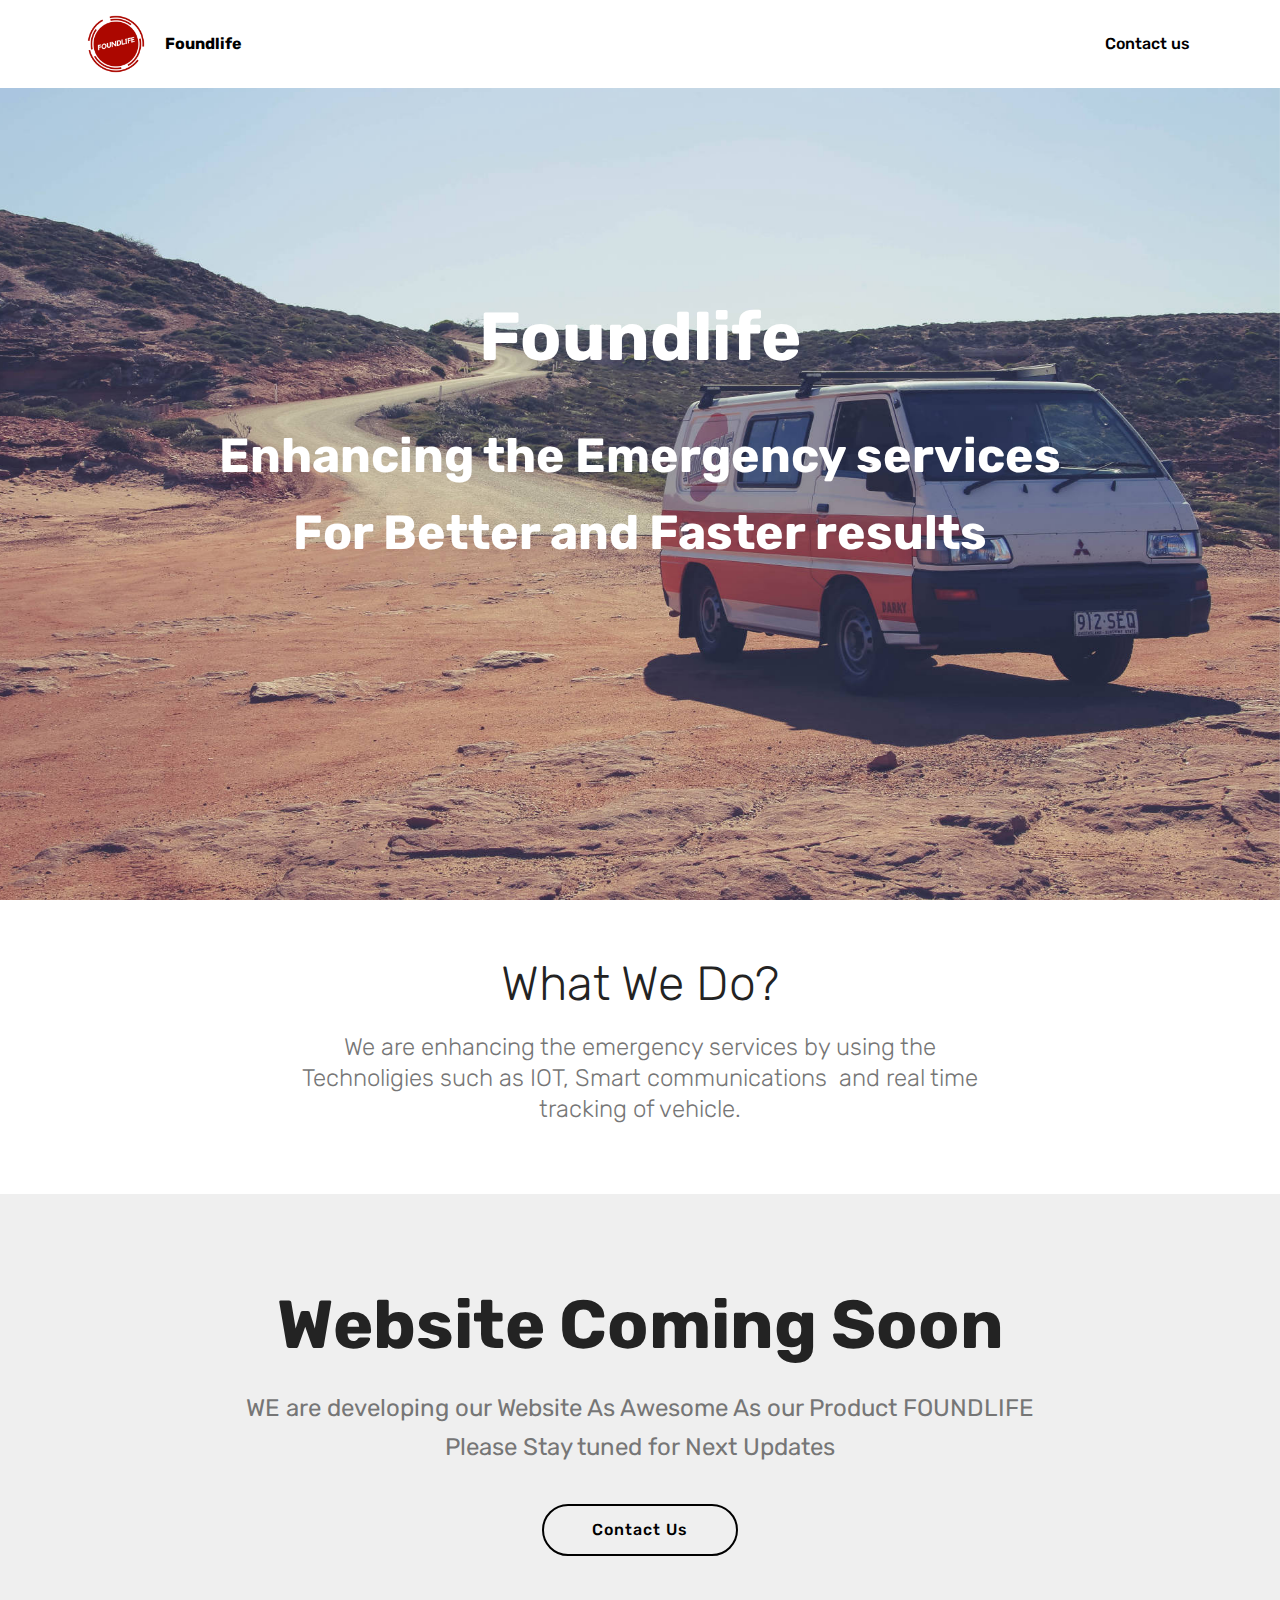
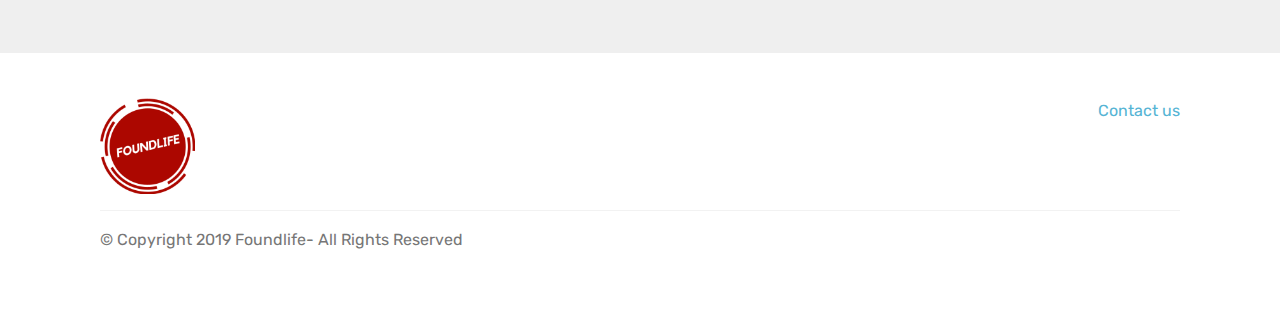
<file: index.html>
<!DOCTYPE html>
<html  >
<head>
  <!-- Site made with Mobirise Website Builder v4.10.10, https://mobirise.com -->
  <meta charset="UTF-8">
  <meta http-equiv="X-UA-Compatible" content="IE=edge">
  <meta name="generator" content="Mobirise v4.10.10, mobirise.com">
  <meta name="viewport" content="width=device-width, initial-scale=1, minimum-scale=1">
  <link rel="shortcut icon" href="assets/images/foundlife-1-122x122.png" type="image/x-icon">
  <meta name="description" content="Foundlife is the Company working in emergency services filed">
  
  <title>Foundlife</title>
  <link rel="preload" as="style" href="assets/web/assets/mobirise-icons/mobirise-icons.css">
<link rel="stylesheet" href="assets/web/assets/mobirise-icons/mobirise-icons.css">
  <link rel="preload" as="style" href="assets/bootstrap/css/bootstrap.min.css">
<link rel="stylesheet" href="assets/bootstrap/css/bootstrap.min.css">
  <link rel="preload" as="style" href="assets/bootstrap/css/bootstrap-grid.min.css">
<link rel="stylesheet" href="assets/bootstrap/css/bootstrap-grid.min.css">
  <link rel="preload" as="style" href="assets/bootstrap/css/bootstrap-reboot.min.css">
<link rel="stylesheet" href="assets/bootstrap/css/bootstrap-reboot.min.css">
  <link rel="stylesheet" href="assets/socicon/css/styles.css">
  <link rel="stylesheet" href="assets/tether/tether.min.css">
  <link rel="stylesheet" href="assets/dropdown/css/style.css">
  <link rel="stylesheet" href="assets/theme/css/style.css">
  <link rel="preload" as="style" href="assets/mobirise/css/mbr-additional.css"><link rel="stylesheet" href="assets/mobirise/css/mbr-additional.css" type="text/css">
  
  
  
</head>
<body>
  <section class="menu cid-rn8Dmpdk0Z" once="menu" id="menu2-23">

    

    <nav class="navbar navbar-expand beta-menu navbar-dropdown align-items-center navbar-fixed-top navbar-toggleable-sm">
        <button class="navbar-toggler navbar-toggler-right" type="button" data-toggle="collapse" data-target="#navbarSupportedContent" aria-controls="navbarSupportedContent" aria-expanded="false" aria-label="Toggle navigation">
            <div class="hamburger">
                <span></span>
                <span></span>
                <span></span>
                <span></span>
            </div>
        </button>
        <div class="menu-logo">
            <div class="navbar-brand">
                <span class="navbar-logo">
                    <a href="index.html">
                        <img src="assets/images/foundlife-1-122x122.png" alt="Foundlife-logo" title="Foundlife Logo" style="height: 4.5rem;">
                    </a>
                </span>
                <span class="navbar-caption-wrap"><a class="navbar-caption text-black display-4" href="index.html">
                        Foundlife</a></span>
            </div>
        </div>
        <div class="collapse navbar-collapse" id="navbarSupportedContent">
            <ul class="navbar-nav nav-dropdown nav-right" data-app-modern-menu="true"><li class="nav-item">
                    <a class="nav-link link text-black display-4" href="contactus.html">
                        Contact us</a>
                </li></ul>
            
        </div>
    </nav>
</section>

<section class="engine"><a href="https://mobirise.info">Mobirise</a></section><section class="cid-rp0JrpDqDD mbr-fullscreen mbr-parallax-background" id="header2-24">

    

    

    <div class="container align-center">
        <div class="row justify-content-md-center">
            <div class="mbr-white col-md-10">
                <h1 class="mbr-section-title mbr-bold pb-3 mbr-fonts-style display-1"><p>
                    Foundlife</p></h1>
                
                <p class="mbr-text pb-3 mbr-fonts-style display-2"><strong>Enhancing the Emergency services For Better and Faster results</strong></p>
                
            </div>
        </div>
    </div>
    
</section>

<section class="mbr-section content4 cid-rp0LYZnd8H" id="content4-28">

    

    <div class="container">
        <div class="media-container-row">
            <div class="title col-12 col-md-8">
                <h2 class="align-center pb-3 mbr-fonts-style display-2">
                    What We Do?</h2>
                <h3 class="mbr-section-subtitle align-center mbr-light mbr-fonts-style display-5">We are enhancing the emergency services by using the Technoligies such as IOT, Smart communications &nbsp;and real time tracking of vehicle.</h3>
                
            </div>
        </div>
    </div>
</section>

<section class="header1 cid-rDV7ukgjQh" id="header16-3d">

    

    

    <div class="container">
        <div class="row justify-content-md-center">
            <div class="col-md-10 align-center">
                <h1 class="mbr-section-title mbr-bold pb-3 mbr-fonts-style display-1">
                    Website Coming Soon</h1>
                
                <p class="mbr-text pb-3 mbr-fonts-style display-5">
                    WE are developing our Website As Awesome As our Product FOUNDLIFE<br>Please Stay tuned for Next Updates</p>
                <div class="mbr-section-btn"><a class="btn btn-md btn-black-outline display-4" href="contactus.html">Contact Us</a></div>
            </div>
        </div>
    </div>

</section>

<section class="cid-rp1wHf2hJl mbr-reveal" id="footer5-3a">

    

    

    <div class="container">
        <div class="media-container-row">
            <div class="col-md-3">
                <div class="media-wrap">
                    <a href="index.html">
                       <img src="assets/images/foundlife-1-192x192.png" alt="Foundlife" title="Foundlife">
                    </a>
                </div>
            </div>
            <div class="col-md-9">
                <p class="mbr-text align-right links mbr-fonts-style display-7"><a href="contactus.html">Contact us</a></p>
            </div>
        </div>
        <div class="footer-lower">
            <div class="media-container-row">
                <div class="col-md-12">
                    <hr>
                </div>
            </div>
            <div class="media-container-row mbr-white">
                <div class="col-md-6 copyright">
                    <p class="mbr-text mbr-fonts-style display-7">
                        © Copyright 2019 Foundlife- All Rights Reserved
                    </p>
                </div>
                <div class="col-md-6">
                    
                </div>
            </div>
        </div>
    </div>
</section>


  <script src="assets/web/assets/jquery/jquery.min.js"></script>
  <script src="assets/popper/popper.min.js"></script>
  <script src="assets/bootstrap/js/bootstrap.min.js"></script>
  <script async src="assets/tether/tether.min.js"></script>
  <script async src="assets/dropdown/js/nav-dropdown.js"></script>
  <script async src="assets/dropdown/js/navbar-dropdown.js"></script>
  <script async src="assets/touchswipe/jquery.touch-swipe.min.js"></script>
  <script async src="assets/parallax/jarallax.min.js"></script>
  <script async src="assets/smoothscroll/smooth-scroll.js"></script>
  <script async src="assets/theme/js/script.js"></script>
  
  
</body>
</html>
</file>
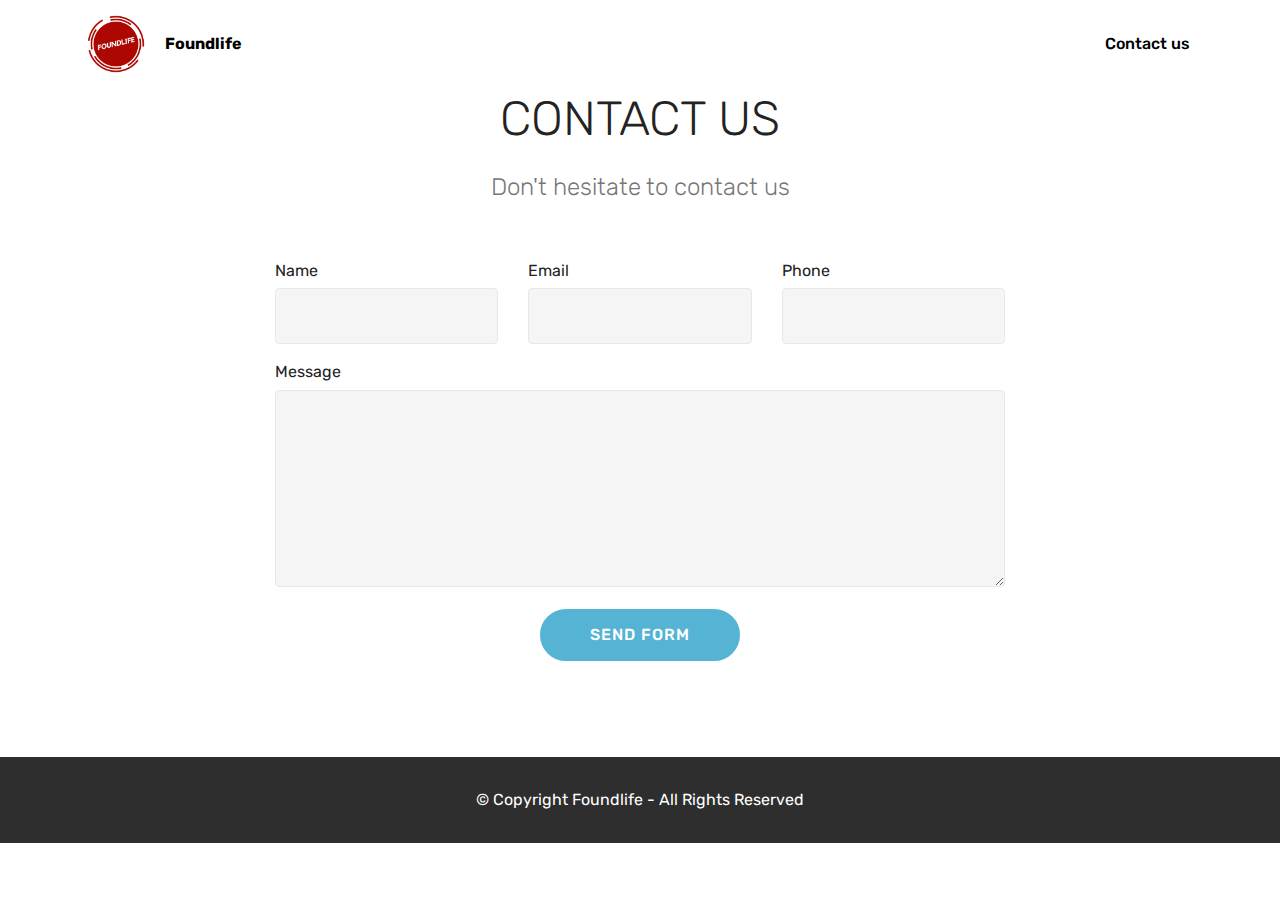
<file: contactus.html>
<!DOCTYPE html>
<html  >
<head>
  <!-- Site made with Mobirise Website Builder v4.10.10, https://mobirise.com -->
  <meta charset="UTF-8">
  <meta http-equiv="X-UA-Compatible" content="IE=edge">
  <meta name="generator" content="Mobirise v4.10.10, mobirise.com">
  <meta name="viewport" content="width=device-width, initial-scale=1, minimum-scale=1">
  <link rel="shortcut icon" href="assets/images/foundlife-1-122x122.png" type="image/x-icon">
  <meta name="description" content="Contact us for query.">
  
  <title>Contact Us</title>
  <link rel="preload" as="style" href="assets/web/assets/mobirise-icons/mobirise-icons.css">
<link rel="stylesheet" href="assets/web/assets/mobirise-icons/mobirise-icons.css">
  <link rel="preload" as="style" href="assets/bootstrap/css/bootstrap.min.css">
<link rel="stylesheet" href="assets/bootstrap/css/bootstrap.min.css">
  <link rel="preload" as="style" href="assets/bootstrap/css/bootstrap-grid.min.css">
<link rel="stylesheet" href="assets/bootstrap/css/bootstrap-grid.min.css">
  <link rel="preload" as="style" href="assets/bootstrap/css/bootstrap-reboot.min.css">
<link rel="stylesheet" href="assets/bootstrap/css/bootstrap-reboot.min.css">
  <link rel="stylesheet" href="assets/tether/tether.min.css">
  <link rel="stylesheet" href="assets/dropdown/css/style.css">
  <link rel="stylesheet" href="assets/theme/css/style.css">
  <link rel="preload" as="style" href="assets/mobirise/css/mbr-additional.css"><link rel="stylesheet" href="assets/mobirise/css/mbr-additional.css" type="text/css">
  
  
  
</head>
<body>
  <section class="menu cid-rn8Dmpdk0Z" once="menu" id="menu2-2n">

    

    <nav class="navbar navbar-expand beta-menu navbar-dropdown align-items-center navbar-fixed-top navbar-toggleable-sm">
        <button class="navbar-toggler navbar-toggler-right" type="button" data-toggle="collapse" data-target="#navbarSupportedContent" aria-controls="navbarSupportedContent" aria-expanded="false" aria-label="Toggle navigation">
            <div class="hamburger">
                <span></span>
                <span></span>
                <span></span>
                <span></span>
            </div>
        </button>
        <div class="menu-logo">
            <div class="navbar-brand">
                <span class="navbar-logo">
                    <a href="index.html">
                        <img src="assets/images/foundlife-1-122x122.png" alt="Foundlife-logo" title="Foundlife Logo" style="height: 4.5rem;">
                    </a>
                </span>
                <span class="navbar-caption-wrap"><a class="navbar-caption text-black display-4" href="index.html">
                        Foundlife</a></span>
            </div>
        </div>
        <div class="collapse navbar-collapse" id="navbarSupportedContent">
            <ul class="navbar-nav nav-dropdown nav-right" data-app-modern-menu="true"><li class="nav-item">
                    <a class="nav-link link text-black display-4" href="contactus.html">
                        Contact us</a>
                </li></ul>
            
        </div>
    </nav>
</section>

<section class="engine"><a href="https://mobirise.info/i">free web creation software</a></section><section class="mbr-section form1 cid-rp18FY8vgm" id="form1-2w">

    

    
    <div class="container">
        <div class="row justify-content-center">
            <div class="title col-12 col-lg-8">
                <h2 class="mbr-section-title align-center pb-3 mbr-fonts-style display-2">
                    CONTACT US</h2>
                <h3 class="mbr-section-subtitle align-center mbr-light pb-3 mbr-fonts-style display-5">Don't hesitate to contact us</h3>
            </div>
        </div>
    </div>
    <div class="container">
        <div class="row justify-content-center">
            <div class="media-container-column col-lg-8" data-form-type="formoid">
                    <div data-form-alert="" hidden="">Thanks for filling out the form! 
we will be in touch with you shortly..</div>
            
                    <form class="mbr-form" action="https://mobirise.com/" method="post" data-form-title="Mobirise Form"><input type="hidden" name="email" data-form-email="true" value="VLLZLCOZL0bfGj92xX0LHaIzBQG0HDAaTL66wvH2fFZin3WkKovVDL47K2cz3EZDzGe2LM46zGxlpOViLDX8RXYlpSqg09MypihymPuiwwNnzwOmwCo8mG2WIFQd0K8E">
                        <div class="row row-sm-offset">
                            <div class="col-md-4 multi-horizontal" data-for="name">
                                <div class="form-group">
                                    <label class="form-control-label mbr-fonts-style display-7" for="name-form1-2w">Name</label>
                                    <input type="text" class="form-control" name="name" data-form-field="Name" required="" id="name-form1-2w">
                                </div>
                            </div>
                            <div class="col-md-4 multi-horizontal" data-for="email">
                                <div class="form-group">
                                    <label class="form-control-label mbr-fonts-style display-7" for="email-form1-2w">Email</label>
                                    <input type="email" class="form-control" name="email" data-form-field="Email" required="" id="email-form1-2w">
                                </div>
                            </div>
                            <div class="col-md-4 multi-horizontal" data-for="phone">
                                <div class="form-group">
                                    <label class="form-control-label mbr-fonts-style display-7" for="phone-form1-2w">Phone</label>
                                    <input type="tel" class="form-control" name="phone" data-form-field="Phone" id="phone-form1-2w">
                                </div>
                            </div>
                        </div>
                        <div class="form-group" data-for="message">
                            <label class="form-control-label mbr-fonts-style display-7" for="message-form1-2w">Message</label>
                            <textarea type="text" class="form-control" name="message" rows="7" data-form-field="Message" id="message-form1-2w"></textarea>
                        </div>
            
                        <span class="input-group-btn">
                            <button href="" type="submit" class="btn btn-primary btn-form display-4">SEND FORM</button>
                        </span>
                    </form>
            </div>
        </div>
    </div>
</section>

<section once="" class="cid-rp1iBYt940" id="footer6-37">

    

    

    <div class="container">
        <div class="media-container-row align-center mbr-white">
            <div class="col-12">
                <p class="mbr-text mb-0 mbr-fonts-style display-7">
                    © Copyright Foundlife - All Rights Reserved
                </p>
            </div>
        </div>
    </div>
</section>


  <script src="assets/web/assets/jquery/jquery.min.js"></script>
  <script src="assets/popper/popper.min.js"></script>
  <script src="assets/bootstrap/js/bootstrap.min.js"></script>
  <script async src="assets/tether/tether.min.js"></script>
  <script async src="assets/smoothscroll/smooth-scroll.js"></script>
  <script async src="assets/dropdown/js/nav-dropdown.js"></script>
  <script async src="assets/dropdown/js/navbar-dropdown.js"></script>
  <script async src="assets/touchswipe/jquery.touch-swipe.min.js"></script>
  <script async src="assets/theme/js/script.js"></script>
  <script async src="assets/formoid/formoid.min.js"></script>
  
  
</body>
</html>
</file>
<file: assets/web/assets/mobirise-icons/mobirise-icons.css>
@font-face {
  font-family: 'MobiriseIcons';
  src:  url('mobirise-icons.eot?spat4u');
  src:  url('mobirise-icons.eot?spat4u#iefix') format('embedded-opentype'),
    url('mobirise-icons.ttf?spat4u') format('truetype'),
    url('mobirise-icons.woff?spat4u') format('woff'),
    url('mobirise-icons.svg?spat4u#MobiriseIcons') format('svg');
  font-weight: normal;
  font-style: normal;
  font-display: swap;
}

[class^="mbri-"], [class*=" mbri-"] {
  /* use !important to prevent issues with browser extensions that change fonts */
  font-family: MobiriseIcons !important;
  speak: none;
  font-style: normal;
  font-weight: normal;
  font-variant: normal;
  text-transform: none;
  line-height: 1;

  /* Better Font Rendering =========== */
  -webkit-font-smoothing: antialiased;
  -moz-osx-font-smoothing: grayscale;
}

.mbri-add-submenu:before {
  content: "\e900";
}
.mbri-alert:before {
  content: "\e901";
}
.mbri-align-center:before {
  content: "\e902";
}
.mbri-align-justify:before {
  content: "\e903";
}
.mbri-align-left:before {
  content: "\e904";
}
.mbri-align-right:before {
  content: "\e905";
}
.mbri-android:before {
  content: "\e906";
}
.mbri-apple:before {
  content: "\e907";
}
.mbri-arrow-down:before {
  content: "\e908";
}
.mbri-arrow-next:before {
  content: "\e909";
}
.mbri-arrow-prev:before {
  content: "\e90a";
}
.mbri-arrow-up:before {
  content: "\e90b";
}
.mbri-bold:before {
  content: "\e90c";
}
.mbri-bookmark:before {
  content: "\e90d";
}
.mbri-bootstrap:before {
  content: "\e90e";
}
.mbri-briefcase:before {
  content: "\e90f";
}
.mbri-browse:before {
  content: "\e910";
}
.mbri-bulleted-list:before {
  content: "\e911";
}
.mbri-calendar:before {
  content: "\e912";
}
.mbri-camera:before {
  content: "\e913";
}
.mbri-cart-add:before {
  content: "\e914";
}
.mbri-cart-full:before {
  content: "\e915";
}
.mbri-cash:before {
  content: "\e916";
}
.mbri-change-style:before {
  content: "\e917";
}
.mbri-chat:before {
  content: "\e918";
}
.mbri-clock:before {
  content: "\e919";
}
.mbri-close:before {
  content: "\e91a";
}
.mbri-cloud:before {
  content: "\e91b";
}
.mbri-code:before {
  content: "\e91c";
}
.mbri-contact-form:before {
  content: "\e91d";
}
.mbri-credit-card:before {
  content: "\e91e";
}
.mbri-cursor-click:before {
  content: "\e91f";
}
.mbri-cust-feedback:before {
  content: "\e920";
}
.mbri-database:before {
  content: "\e921";
}
.mbri-delivery:before {
  content: "\e922";
}
.mbri-desktop:before {
  content: "\e923";
}
.mbri-devices:before {
  content: "\e924";
}
.mbri-down:before {
  content: "\e925";
}
.mbri-download:before {
  content: "\e989";
}
.mbri-drag-n-drop:before {
  content: "\e927";
}
.mbri-drag-n-drop2:before {
  content: "\e928";
}
.mbri-edit:before {
  content: "\e929";
}
.mbri-edit2:before {
  content: "\e92a";
}
.mbri-error:before {
  content: "\e92b";
}
.mbri-extension:before {
  content: "\e92c";
}
.mbri-features:before {
  content: "\e92d";
}
.mbri-file:before {
  content: "\e92e";
}
.mbri-flag:before {
  content: "\e92f";
}
.mbri-folder:before {
  content: "\e930";
}
.mbri-gift:before {
  content: "\e931";
}
.mbri-github:before {
  content: "\e932";
}
.mbri-globe:before {
  content: "\e933";
}
.mbri-globe-2:before {
  content: "\e934";
}
.mbri-growing-chart:before {
  content: "\e935";
}
.mbri-hearth:before {
  content: "\e936";
}
.mbri-help:before {
  content: "\e937";
}
.mbri-home:before {
  content: "\e938";
}
.mbri-hot-cup:before {
  content: "\e939";
}
.mbri-idea:before {
  content: "\e93a";
}
.mbri-image-gallery:before {
  content: "\e93b";
}
.mbri-image-slider:before {
  content: "\e93c";
}
.mbri-info:before {
  content: "\e93d";
}
.mbri-italic:before {
  content: "\e93e";
}
.mbri-key:before {
  content: "\e93f";
}
.mbri-laptop:before {
  content: "\e940";
}
.mbri-layers:before {
  content: "\e941";
}
.mbri-left-right:before {
  content: "\e942";
}
.mbri-left:before {
  content: "\e943";
}
.mbri-letter:before {
  content: "\e944";
}
.mbri-like:before {
  content: "\e945";
}
.mbri-link:before {
  content: "\e946";
}
.mbri-lock:before {
  content: "\e947";
}
.mbri-login:before {
  content: "\e948";
}
.mbri-logout:before {
  content: "\e949";
}
.mbri-magic-stick:before {
  content: "\e94a";
}
.mbri-map-pin:before {
  content: "\e94b";
}
.mbri-menu:before {
  content: "\e94c";
}
.mbri-mobile:before {
  content: "\e94d";
}
.mbri-mobile2:before {
  content: "\e94e";
}
.mbri-mobirise:before {
  content: "\e94f";
}
.mbri-more-horizontal:before {
  content: "\e950";
}
.mbri-more-vertical:before {
  content: "\e951";
}
.mbri-music:before {
  content: "\e952";
}
.mbri-new-file:before {
  content: "\e953";
}
.mbri-numbered-list:before {
  content: "\e954";
}
.mbri-opened-folder:before {
  content: "\e955";
}
.mbri-pages:before {
  content: "\e956";
}
.mbri-paper-plane:before {
  content: "\e957";
}
.mbri-paperclip:before {
  content: "\e958";
}
.mbri-photo:before {
  content: "\e959";
}
.mbri-photos:before {
  content: "\e95a";
}
.mbri-pin:before {
  content: "\e95b";
}
.mbri-play:before {
  content: "\e95c";
}
.mbri-plus:before {
  content: "\e95d";
}
.mbri-preview:before {
  content: "\e95e";
}
.mbri-print:before {
  content: "\e95f";
}
.mbri-protect:before {
  content: "\e960";
}
.mbri-question:before {
  content: "\e961";
}
.mbri-quote-left:before {
  content: "\e962";
}
.mbri-quote-right:before {
  content: "\e963";
}
.mbri-refresh:before {
  content: "\e964";
}
.mbri-responsive:before {
  content: "\e965";
}
.mbri-right:before {
  content: "\e966";
}
.mbri-rocket:before {
  content: "\e967";
}
.mbri-sad-face:before {
  content: "\e968";
}
.mbri-sale:before {
  content: "\e969";
}
.mbri-save:before {
  content: "\e96a";
}
.mbri-search:before {
  content: "\e96b";
}
.mbri-setting:before {
  content: "\e96c";
}
.mbri-setting2:before {
  content: "\e96d";
}
.mbri-setting3:before {
  content: "\e96e";
}
.mbri-share:before {
  content: "\e96f";
}
.mbri-shopping-bag:before {
  content: "\e970";
}
.mbri-shopping-basket:before {
  content: "\e971";
}
.mbri-shopping-cart:before {
  content: "\e972";
}
.mbri-sites:before {
  content: "\e973";
}
.mbri-smile-face:before {
  content: "\e974";
}
.mbri-speed:before {
  content: "\e975";
}
.mbri-star:before {
  content: "\e976";
}
.mbri-success:before {
  content: "\e977";
}
.mbri-sun:before {
  content: "\e978";
}
.mbri-sun2:before {
  content: "\e979";
}
.mbri-tablet:before {
  content: "\e97a";
}
.mbri-tablet-vertical:before {
  content: "\e97b";
}
.mbri-target:before {
  content: "\e97c";
}
.mbri-timer:before {
  content: "\e97d";
}
.mbri-to-ftp:before {
  content: "\e97e";
}
.mbri-to-local-drive:before {
  content: "\e97f";
}
.mbri-touch-swipe:before {
  content: "\e980";
}
.mbri-touch:before {
  content: "\e981";
}
.mbri-trash:before {
  content: "\e982";
}
.mbri-underline:before {
  content: "\e983";
}
.mbri-unlink:before {
  content: "\e984";
}
.mbri-unlock:before {
  content: "\e985";
}
.mbri-up-down:before {
  content: "\e986";
}
.mbri-up:before {
  content: "\e987";
}
.mbri-update:before {
  content: "\e988";
}
.mbri-upload:before {
 content: "\e926"; 
}
.mbri-user:before {
  content: "\e98a";
}
.mbri-user2:before {
  content: "\e98b";
}
.mbri-users:before {
  content: "\e98c";
}
.mbri-video:before {
  content: "\e98d";
}
.mbri-video-play:before {
  content: "\e98e";
}
.mbri-watch:before {
  content: "\e98f";
}
.mbri-website-theme:before {
  content: "\e990";
}
.mbri-wifi:before {
  content: "\e991";
}
.mbri-windows:before {
  content: "\e992";
}
.mbri-zoom-out:before {
  content: "\e993";
}
.mbri-redo:before {
  content: "\e994";
}
.mbri-undo:before {
  content: "\e995";
}
</file>
<file: assets/socicon/css/styles.css>
@charset "UTF-8";

@font-face {
  font-family: "socicon";
  src:url("../fonts/socicon.eot");
  src:url("../fonts/socicon.eot?#iefix") format("embedded-opentype"),
    url("../fonts/socicon.woff") format("woff"),
    url("../fonts/socicon.ttf") format("truetype"),
    url("../fonts/socicon.svg#socicon") format("svg");
  font-weight: normal;
  font-style: normal;
  font-display:swap;
}

[data-icon]:before {
  font-family: "socicon" !important;
  content: attr(data-icon);
  font-style: normal !important;
  font-weight: normal !important;
  font-variant: normal !important;
  text-transform: none !important;
  speak: none;
  line-height: 1;
  -webkit-font-smoothing: antialiased;
  -moz-osx-font-smoothing: grayscale;
}

[class^="socicon-"]:before,
[class*=" socicon-"]:before {
  font-family: "socicon" !important;
  font-style: normal !important;
  font-weight: normal !important;
  font-variant: normal !important;
  text-transform: none !important;
  speak: none;
  line-height: 1;
  -webkit-font-smoothing: antialiased;
  -moz-osx-font-smoothing: grayscale;
}

.socicon-modelmayhem:before {
  content: "\e000";
}
.socicon-mixcloud:before {
  content: "\e001";
}
.socicon-drupal:before {
  content: "\e002";
}
.socicon-swarm:before {
  content: "\e003";
}
.socicon-istock:before {
  content: "\e004";
}
.socicon-yammer:before {
  content: "\e005";
}
.socicon-ello:before {
  content: "\e006";
}
.socicon-stackoverflow:before {
  content: "\e007";
}
.socicon-persona:before {
  content: "\e008";
}
.socicon-triplej:before {
  content: "\e009";
}
.socicon-houzz:before {
  content: "\e00a";
}
.socicon-rss:before {
  content: "\e00b";
}
.socicon-paypal:before {
  content: "\e00c";
}
.socicon-odnoklassniki:before {
  content: "\e00d";
}
.socicon-airbnb:before {
  content: "\e00e";
}
.socicon-periscope:before {
  content: "\e00f";
}
.socicon-outlook:before {
  content: "\e010";
}
.socicon-coderwall:before {
  content: "\e011";
}
.socicon-tripadvisor:before {
  content: "\e012";
}
.socicon-appnet:before {
  content: "\e013";
}
.socicon-goodreads:before {
  content: "\e014";
}
.socicon-tripit:before {
  content: "\e015";
}
.socicon-lanyrd:before {
  content: "\e016";
}
.socicon-slideshare:before {
  content: "\e017";
}
.socicon-buffer:before {
  content: "\e018";
}
.socicon-disqus:before {
  content: "\e019";
}
.socicon-vkontakte:before {
  content: "\e01a";
}
.socicon-whatsapp:before {
  content: "\e01b";
}
.socicon-patreon:before {
  content: "\e01c";
}
.socicon-storehouse:before {
  content: "\e01d";
}
.socicon-pocket:before {
  content: "\e01e";
}
.socicon-mail:before {
  content: "\e01f";
}
.socicon-blogger:before {
  content: "\e020";
}
.socicon-technorati:before {
  content: "\e021";
}
.socicon-reddit:before {
  content: "\e022";
}
.socicon-dribbble:before {
  content: "\e023";
}
.socicon-stumbleupon:before {
  content: "\e024";
}
.socicon-digg:before {
  content: "\e025";
}
.socicon-envato:before {
  content: "\e026";
}
.socicon-behance:before {
  content: "\e027";
}
.socicon-delicious:before {
  content: "\e028";
}
.socicon-deviantart:before {
  content: "\e029";
}
.socicon-forrst:before {
  content: "\e02a";
}
.socicon-play:before {
  content: "\e02b";
}
.socicon-zerply:before {
  content: "\e02c";
}
.socicon-wikipedia:before {
  content: "\e02d";
}
.socicon-apple:before {
  content: "\e02e";
}
.socicon-flattr:before {
  content: "\e02f";
}
.socicon-github:before {
  content: "\e030";
}
.socicon-renren:before {
  content: "\e031";
}
.socicon-friendfeed:before {
  content: "\e032";
}
.socicon-newsvine:before {
  content: "\e033";
}
.socicon-identica:before {
  content: "\e034";
}
.socicon-bebo:before {
  content: "\e035";
}
.socicon-zynga:before {
  content: "\e036";
}
.socicon-steam:before {
  content: "\e037";
}
.socicon-xbox:before {
  content: "\e038";
}
.socicon-windows:before {
  content: "\e039";
}
.socicon-qq:before {
  content: "\e03a";
}
.socicon-douban:before {
  content: "\e03b";
}
.socicon-meetup:before {
  content: "\e03c";
}
.socicon-playstation:before {
  content: "\e03d";
}
.socicon-android:before {
  content: "\e03e";
}
.socicon-snapchat:before {
  content: "\e03f";
}
.socicon-twitter:before {
  content: "\e040";
}
.socicon-facebook:before {
  content: "\e041";
}
.socicon-googleplus:before {
  content: "\e042";
}
.socicon-pinterest:before {
  content: "\e043";
}
.socicon-foursquare:before {
  content: "\e044";
}
.socicon-yahoo:before {
  content: "\e045";
}
.socicon-skype:before {
  content: "\e046";
}
.socicon-yelp:before {
  content: "\e047";
}
.socicon-feedburner:before {
  content: "\e048";
}
.socicon-linkedin:before {
  content: "\e049";
}
.socicon-viadeo:before {
  content: "\e04a";
}
.socicon-xing:before {
  content: "\e04b";
}
.socicon-myspace:before {
  content: "\e04c";
}
.socicon-soundcloud:before {
  content: "\e04d";
}
.socicon-spotify:before {
  content: "\e04e";
}
.socicon-grooveshark:before {
  content: "\e04f";
}
.socicon-lastfm:before {
  content: "\e050";
}
.socicon-youtube:before {
  content: "\e051";
}
.socicon-vimeo:before {
  content: "\e052";
}
.socicon-dailymotion:before {
  content: "\e053";
}
.socicon-vine:before {
  content: "\e054";
}
.socicon-flickr:before {
  content: "\e055";
}
.socicon-500px:before {
  content: "\e056";
}
.socicon-wordpress:before {
  content: "\e058";
}
.socicon-tumblr:before {
  content: "\e059";
}
.socicon-twitch:before {
  content: "\e05a";
}
.socicon-8tracks:before {
  content: "\e05b";
}
.socicon-amazon:before {
  content: "\e05c";
}
.socicon-icq:before {
  content: "\e05d";
}
.socicon-smugmug:before {
  content: "\e05e";
}
.socicon-ravelry:before {
  content: "\e05f";
}
.socicon-weibo:before {
  content: "\e060";
}
.socicon-baidu:before {
  content: "\e061";
}
.socicon-angellist:before {
  content: "\e062";
}
.socicon-ebay:before {
  content: "\e063";
}
.socicon-imdb:before {
  content: "\e064";
}
.socicon-stayfriends:before {
  content: "\e065";
}
.socicon-residentadvisor:before {
  content: "\e066";
}
.socicon-google:before {
  content: "\e067";
}
.socicon-yandex:before {
  content: "\e068";
}
.socicon-sharethis:before {
  content: "\e069";
}
.socicon-bandcamp:before {
  content: "\e06a";
}
.socicon-itunes:before {
  content: "\e06b";
}
.socicon-deezer:before {
  content: "\e06c";
}
.socicon-telegram:before {
  content: "\e06e";
}
.socicon-openid:before {
  content: "\e06f";
}
.socicon-amplement:before {
  content: "\e070";
}
.socicon-viber:before {
  content: "\e071";
}
.socicon-zomato:before {
  content: "\e072";
}
.socicon-draugiem:before {
  content: "\e074";
}
.socicon-endomodo:before {
  content: "\e075";
}
.socicon-filmweb:before {
  content: "\e076";
}
.socicon-stackexchange:before {
  content: "\e077";
}
.socicon-wykop:before {
  content: "\e078";
}
.socicon-teamspeak:before {
  content: "\e079";
}
.socicon-teamviewer:before {
  content: "\e07a";
}
.socicon-ventrilo:before {
  content: "\e07b";
}
.socicon-younow:before {
  content: "\e07c";
}
.socicon-raidcall:before {
  content: "\e07d";
}
.socicon-mumble:before {
  content: "\e07e";
}
.socicon-medium:before {
  content: "\e06d";
}
.socicon-bebee:before {
  content: "\e07f";
}
.socicon-hitbox:before {
  content: "\e080";
}
.socicon-reverbnation:before {
  content: "\e081";
}
.socicon-formulr:before {
  content: "\e082";
}
.socicon-instagram:before {
  content: "\e057";
}
.socicon-battlenet:before {
  content: "\e083";
}
.socicon-chrome:before {
  content: "\e084";
}
.socicon-discord:before {
  content: "\e086";
}
.socicon-issuu:before {
  content: "\e087";
}
.socicon-macos:before {
  content: "\e088";
}
.socicon-firefox:before {
  content: "\e089";
}
.socicon-opera:before {
  content: "\e08d";
}
.socicon-keybase:before {
  content: "\e090";
}
.socicon-alliance:before {
  content: "\e091";
}
.socicon-livejournal:before {
  content: "\e092";
}
.socicon-googlephotos:before {
  content: "\e093";
}
.socicon-horde:before {
  content: "\e094";
}
.socicon-etsy:before {
  content: "\e095";
}
.socicon-zapier:before {
  content: "\e096";
}
.socicon-google-scholar:before {
  content: "\e097";
}
.socicon-researchgate:before {
  content: "\e098";
}
.socicon-wechat:before {
  content: "\e099";
}
.socicon-strava:before {
  content: "\e09a";
}
.socicon-line:before {
  content: "\e09b";
}
.socicon-lyft:before {
  content: "\e09c";
}
.socicon-uber:before {
  content: "\e09d";
}
.socicon-songkick:before {
  content: "\e09e";
}
.socicon-viewbug:before {
  content: "\e09f";
}
.socicon-googlegroups:before {
  content: "\e0a0";
}
.socicon-quora:before {
  content: "\e073";
}
.socicon-diablo:before {
  content: "\e085";
}
.socicon-blizzard:before {
  content: "\e0a1";
}
.socicon-hearthstone:before {
  content: "\e08b";
}
.socicon-heroes:before {
  content: "\e08a";
}
.socicon-overwatch:before {
  content: "\e08c";
}
.socicon-warcraft:before {
  content: "\e08e";
}
.socicon-starcraft:before {
  content: "\e08f";
}
.socicon-beam:before {
  content: "\e0a2";
}
.socicon-curse:before {
  content: "\e0a3";
}
.socicon-player:before {
  content: "\e0a4";
}
.socicon-streamjar:before {
  content: "\e0a5";
}
.socicon-nintendo:before {
  content: "\e0a6";
}
.socicon-hellocoton:before {
  content: "\e0a7";
}
</file>
<file: assets/dropdown/css/style.css>
.navbar-dropdown {
  left: 0;
  padding: 0;
  position: absolute;
  right: 0;
  top: 0;
  transition: all 0.45s ease;
  z-index: 1030;
  background: #282828; }
  .navbar-dropdown .navbar-logo {
    margin-right: 0.8rem;
    transition: margin 0.3s ease-in-out;
    vertical-align: middle; }
    .navbar-dropdown .navbar-logo img {
      height: 3.125rem;
      transition: all 0.3s ease-in-out; }
    .navbar-dropdown .navbar-logo.mbr-iconfont {
      font-size: 3.125rem;
      line-height: 3.125rem; }
  .navbar-dropdown .navbar-caption {
    font-weight: 700;
    white-space: normal;
    vertical-align: -4px;
    line-height: 3.125rem !important; }
    .navbar-dropdown .navbar-caption, .navbar-dropdown .navbar-caption:hover {
      color: inherit;
      text-decoration: none; }
  .navbar-dropdown .mbr-iconfont + .navbar-caption {
    vertical-align: -1px; }
  .navbar-dropdown.navbar-fixed-top {
    position: fixed; }
  .navbar-dropdown .navbar-brand span {
    vertical-align: -4px; }
  .navbar-dropdown.bg-color.transparent {
    background: none; }
  .navbar-dropdown.navbar-short .navbar-brand {
    padding: 0.625rem 0; }
    .navbar-dropdown.navbar-short .navbar-brand span {
      vertical-align: -1px; }
  .navbar-dropdown.navbar-short .navbar-caption {
    line-height: 2.375rem !important;
    vertical-align: -2px; }
  .navbar-dropdown.navbar-short .navbar-logo {
    margin-right: 0.5rem; }
    .navbar-dropdown.navbar-short .navbar-logo img {
      height: 2.375rem; }
    .navbar-dropdown.navbar-short .navbar-logo.mbr-iconfont {
      font-size: 2.375rem;
      line-height: 2.375rem; }
  .navbar-dropdown.navbar-short .mbr-table-cell {
    height: 3.625rem; }
  .navbar-dropdown .navbar-close {
    left: 0.6875rem;
    position: fixed;
    top: 0.75rem;
    z-index: 1000; }
  .navbar-dropdown .hamburger-icon {
    content: "";
    display: inline-block;
    vertical-align: middle;
    width: 16px;
    -webkit-box-shadow: 0 -6px 0 1px #282828,0 0 0 1px #282828,0 6px 0 1px #282828;
    -moz-box-shadow: 0 -6px 0 1px #282828,0 0 0 1px #282828,0 6px 0 1px #282828;
    box-shadow: 0 -6px 0 1px #282828,0 0 0 1px #282828,0 6px 0 1px #282828; }

.dropdown-menu .dropdown-toggle[data-toggle="dropdown-submenu"]::after {
  border-bottom: 0.35em solid transparent;
  border-left: 0.35em solid;
  border-right: 0;
  border-top: 0.35em solid transparent;
  margin-left: 0.3rem; }

.dropdown-menu .dropdown-item:focus {
  outline: 0; }

.nav-dropdown {
  font-size: 0.75rem;
  font-weight: 500;
  height: auto !important; }
  .nav-dropdown .nav-btn {
    padding-left: 1rem; }
  .nav-dropdown .link {
    margin: .667em 1.667em;
    font-weight: 500;
    padding: 0;
    transition: color .2s ease-in-out; }
    .nav-dropdown .link.dropdown-toggle {
      margin-right: 2.583em; }
      .nav-dropdown .link.dropdown-toggle::after {
        margin-left: .25rem;
        border-top: 0.35em solid;
        border-right: 0.35em solid transparent;
        border-left: 0.35em solid transparent;
        border-bottom: 0; }
      .nav-dropdown .link.dropdown-toggle[aria-expanded="true"] {
        margin: 0;
        padding: 0.667em 3.263em  0.667em 1.667em; }
  .nav-dropdown .link::after,
  .nav-dropdown .dropdown-item::after {
    color: inherit; }
  .nav-dropdown .btn {
    font-size: 0.75rem;
    font-weight: 700;
    letter-spacing: 0;
    margin-bottom: 0;
    padding-left: 1.25rem;
    padding-right: 1.25rem; }
  .nav-dropdown .dropdown-menu {
    border-radius: 0;
    border: 0;
    left: 0;
    margin: 0;
    padding-bottom: 1.25rem;
    padding-top: 1.25rem;
    position: relative; }
  .nav-dropdown .dropdown-submenu {
    margin-left: 0.125rem;
    top: 0; }
  .nav-dropdown .dropdown-item {
    font-weight: 500;
    line-height: 2;
    padding: 0.3846em 4.615em 0.3846em 1.5385em;
    position: relative;
    transition: color .2s ease-in-out, background-color .2s ease-in-out; }
    .nav-dropdown .dropdown-item::after {
      margin-top: -0.3077em;
      position: absolute;
      right: 1.1538em;
      top: 50%; }
    .nav-dropdown .dropdown-item:focus, .nav-dropdown .dropdown-item:hover {
      background: none; }

@media (max-width: 767px) {
  .nav-dropdown.navbar-toggleable-sm {
    bottom: 0;
    display: none;
    left: 0;
    overflow-x: hidden;
    position: fixed;
    top: 0;
    transform: translateX(-100%);
    -ms-transform: translateX(-100%);
    -webkit-transform: translateX(-100%);
    width: 18.75rem;
    z-index: 999; } }
.nav-dropdown.navbar-toggleable-xl {
  bottom: 0;
  display: none;
  left: 0;
  overflow-x: hidden;
  position: fixed;
  top: 0;
  transform: translateX(-100%);
  -ms-transform: translateX(-100%);
  -webkit-transform: translateX(-100%);
  width: 18.75rem;
  z-index: 999; }

.nav-dropdown-sm {
  display: block !important;
  overflow-x: hidden;
  overflow: auto;
  padding-top: 3.875rem; }
  .nav-dropdown-sm::after {
    content: "";
    display: block;
    height: 3rem;
    width: 100%; }
  .nav-dropdown-sm.collapse.in ~ .navbar-close {
    display: block !important; }
  .nav-dropdown-sm.collapsing, .nav-dropdown-sm.collapse.in {
    transform: translateX(0);
    -ms-transform: translateX(0);
    -webkit-transform: translateX(0);
    transition: all 0.25s ease-out;
    -webkit-transition: all 0.25s ease-out;
    background: #282828; }
  .nav-dropdown-sm.collapsing[aria-expanded="false"] {
    transform: translateX(-100%);
    -ms-transform: translateX(-100%);
    -webkit-transform: translateX(-100%); }
  .nav-dropdown-sm .nav-item {
    display: block;
    margin-left: 0 !important;
    padding-left: 0; }
  .nav-dropdown-sm .link,
  .nav-dropdown-sm .dropdown-item {
    border-top: 1px dotted rgba(255, 255, 255, 0.1);
    font-size: 0.8125rem;
    line-height: 1.6;
    margin: 0 !important;
    padding: 0.875rem 2.4rem 0.875rem 1.5625rem !important;
    position: relative;
    white-space: normal; }
    .nav-dropdown-sm .link:focus, .nav-dropdown-sm .link:hover,
    .nav-dropdown-sm .dropdown-item:focus,
    .nav-dropdown-sm .dropdown-item:hover {
      background: rgba(0, 0, 0, 0.2) !important;
      color: #c0a375; }
  .nav-dropdown-sm .nav-btn {
    position: relative;
    padding: 1.5625rem 1.5625rem 0 1.5625rem; }
    .nav-dropdown-sm .nav-btn::before {
      border-top: 1px dotted rgba(255, 255, 255, 0.1);
      content: "";
      left: 0;
      position: absolute;
      top: 0;
      width: 100%; }
    .nav-dropdown-sm .nav-btn + .nav-btn {
      padding-top: 0.625rem; }
      .nav-dropdown-sm .nav-btn + .nav-btn::before {
        display: none; }
  .nav-dropdown-sm .btn {
    padding: 0.625rem 0; }
  .nav-dropdown-sm .dropdown-toggle[data-toggle="dropdown-submenu"]::after {
    margin-left: .25rem;
    border-top: 0.35em solid;
    border-right: 0.35em solid transparent;
    border-left: 0.35em solid transparent;
    border-bottom: 0; }
  .nav-dropdown-sm .dropdown-toggle[data-toggle="dropdown-submenu"][aria-expanded="true"]::after {
    border-top: 0;
    border-right: 0.35em solid transparent;
    border-left: 0.35em solid transparent;
    border-bottom: 0.35em solid; }
  .nav-dropdown-sm .dropdown-menu {
    margin: 0;
    padding: 0;
    position: relative;
    top: 0;
    left: 0;
    width: 100%;
    border: 0;
    float: none;
    border-radius: 0;
    background: none; }
  .nav-dropdown-sm .dropdown-submenu {
    left: 100%;
    margin-left: 0.125rem;
    margin-top: -1.25rem;
    top: 0; }

.navbar-toggleable-sm .nav-dropdown .dropdown-menu {
  position: absolute; }

.navbar-toggleable-sm .nav-dropdown .dropdown-submenu {
  left: 100%;
  margin-left: 0.125rem;
  margin-top: -1.25rem;
  top: 0; }

.navbar-toggleable-sm.opened .nav-dropdown .dropdown-menu {
  position: relative; }

.navbar-toggleable-sm.opened .nav-dropdown .dropdown-submenu {
  left: 0;
  margin-left: 00rem;
  margin-top: 0rem;
  top: 0; }

.is-builder .nav-dropdown.collapsing {
  transition: none !important; }

/*# sourceMappingURL=style.css.map */
</file>
<file: assets/theme/css/style.css>
/*!
 * Mobirise v4 theme (https://mobirise.com/)
 * Copyright 2017 Mobirise
 */
section {
  background-color: #eeeeee;
}

section,
.container,
.container-fluid {
  position: relative;
  word-wrap: break-word;
}

a.mbr-iconfont:hover {
  text-decoration: none;
}

.article .lead p,
.article .lead ul,
.article .lead ol,
.article .lead pre,
.article .lead blockquote {
  margin-bottom: 0;
}

a {
  font-style: normal;
  font-weight: 400;
  cursor: pointer;
}

a, a:hover {
  text-decoration: none;
}

figure {
  margin-bottom: 0;
}

body {
  color: #232323;
}

h1,
h2,
h3,
h4,
h5,
h6,
.h1,
.h2,
.h3,
.h4,
.h5,
.h6,
.display-1,
.display-2,
.display-3,
.display-4 {
  line-height: 1;
  word-break: break-word;
  word-wrap: break-word;
}

b,
strong {
  font-weight: bold;
}

blockquote {
  padding: 10px 0 10px 20px;
  position: relative;
  border-left: 2px solid;
  border-color: #ff3366;
}

input:-webkit-autofill, input:-webkit-autofill:hover, input:-webkit-autofill:focus, input:-webkit-autofill:active {
  transition-delay: 9999s;
  transition-property: background-color, color;
}

textarea[type='hidden'] {
  display: none;
}

body {
  position: relative;
}

section {
  background-position: 50% 50%;
  background-repeat: no-repeat;
  background-size: cover;
}

section .mbr-background-video,
section .mbr-background-video-preview {
  position: absolute;
  bottom: 0;
  left: 0;
  right: 0;
  top: 0;
}

.hidden {
  visibility: hidden;
}

.mbr-z-index20 {
  z-index: 20;
}

/*! Base colors */
.mbr-white {
  color: #ffffff;
}

.mbr-black {
  color: #000000;
}

.mbr-bg-white {
  background-color: #ffffff;
}

.mbr-bg-black {
  background-color: #000000;
}

/*! Text-aligns */
.align-left {
  text-align: left;
}

.align-center {
  text-align: center;
}

.align-right {
  text-align: right;
}

@media (max-width: 767px) {
  .align-left,
  .align-center,
  .align-right,
  .mbr-section-btn,
  .mbr-section-title {
    text-align: center;
  }
}

/*! Font-weight  */
.mbr-light {
  font-weight: 300;
}

.mbr-regular {
  font-weight: 400;
}

.mbr-semibold {
  font-weight: 500;
}

.mbr-bold {
  font-weight: 700;
}

/*! Media  */
.media-size-item {
  -moz-flex: 1 1 auto;
  -o-flex: 1 1 auto;
  flex: 1 1 auto;
}

.media-content {
  flex-basis: 100%;
}

.media-container-row {
  display: flex;
  flex-direction: row;
  flex-wrap: wrap;
  justify-content: center;
  align-content: center;
  align-items: start;
}

.media-container-row .media-size-item {
  width: 400px;
}

.media-container-column {
  display: flex;
  flex-direction: column;
  flex-wrap: wrap;
  justify-content: center;
  align-content: center;
  align-items: stretch;
}

.media-container-column > * {
  width: 100%;
}

@media (min-width: 992px) {
  .media-container-row {
    flex-wrap: nowrap;
  }
}

figure {
  overflow: hidden;
}

figure[mbr-media-size] {
  transition: width 0.1s;
}

.mbr-figure img,
.mbr-figure iframe {
  display: block;
  width: 100%;
}

.card {
  background-color: transparent;
  border: none;
}

.card-box {
  width: 100%;
}

.card-img {
  text-align: center;
  flex-shrink: 0;
  -webkit-flex-shrink: 0;
}

.media {
  max-width: 100%;
  margin: 0 auto;
}

.mbr-figure {
  -ms-grid-row-align: center;
  align-self: center;
}

.media-container > div {
  max-width: 100%;
}

.mbr-figure img,
.card-img img {
  width: 100%;
}

@media (max-width: 991px) {
  .media-size-item {
    width: auto !important;
  }
  .media {
    width: auto;
  }
  .mbr-figure {
    width: 100% !important;
  }
}

/*! Buttons */
.mbr-section-btn {
  margin-left: -0.25rem;
  margin-right: -0.25rem;
  font-size: 0;
}

nav .mbr-section-btn {
  margin-left: 0rem;
  margin-right: 0rem;
}

/*! Btn icon margin */
.btn .mbr-iconfont,
.btn.btn-sm .mbr-iconfont {
  cursor: pointer;
  margin-right: 0.5rem;
}

.btn.btn-md .mbr-iconfont,
.btn.btn-md .mbr-iconfont {
  margin-right: 0.8rem;
}

.mbr-regular {
  font-weight: 400;
}

.mbr-semibold {
  font-weight: 500;
}

.mbr-bold {
  font-weight: 700;
}

[type='submit'] {
  -webkit-appearance: none;
}

/*! Full-screen */
.mbr-fullscreen .mbr-overlay {
  min-height: 100vh;
}

.mbr-fullscreen {
  display: flex;
  display: -moz-flex;
  display: -ms-flex;
  display: -o-flex;
  align-items: center;
  -webkit-align-items: center;
  min-height: 100vh;
  padding-top: 3rem;
  padding-bottom: 3rem;
}

/*! Map */
.map {
  height: 25rem;
  position: relative;
}

.map iframe {
  width: 100%;
  height: 100%;
}

/* Form */
.form-asterisk {
  font-family: initial;
  position: absolute;
  top: -2px;
  font-weight: normal;
}

/*! Scroll to top arrow */
.mbr-arrow-up {
  bottom: 25px;
  right: 90px;
  position: fixed;
  text-align: right;
  z-index: 5000;
  color: #ffffff;
  font-size: 32px;
  transform: rotate(180deg);
  -webkit-transform: rotate(180deg);
}

.mbr-arrow-up a {
  background: rgba(0, 0, 0, 0.2);
  border-radius: 3px;
  color: #fff;
  display: inline-block;
  height: 60px;
  width: 60px;
  outline-style: none !important;
  position: relative;
  text-decoration: none;
  transition: all 0.3s ease-in-out;
  cursor: pointer;
  text-align: center;
}

.mbr-arrow-up a:hover {
  background-color: rgba(0, 0, 0, 0.4);
}

.mbr-arrow-up a i {
  line-height: 60px;
}

.mbr-arrow-up-icon {
  display: block;
  color: #fff;
}

.mbr-arrow-up-icon::before {
  content: '\203a';
  display: inline-block;
  font-family: serif;
  font-size: 32px;
  line-height: 1;
  font-style: normal;
  position: relative;
  top: 6px;
  left: -4px;
  -webkit-transform: rotate(-90deg);
  transform: rotate(-90deg);
}

/*! Arrow Down */
.mbr-arrow {
  position: absolute;
  bottom: 45px;
  left: 50%;
  width: 60px;
  height: 60px;
  cursor: pointer;
  background-color: rgba(80, 80, 80, 0.5);
  border-radius: 50%;
  -webkit-transform: translateX(-50%);
  transform: translateX(-50%);
}

.mbr-arrow > a {
  display: inline-block;
  text-decoration: none;
  outline-style: none;
  -webkit-animation: arrowdown 1.7s ease-in-out infinite;
  animation: arrowdown 1.7s ease-in-out infinite;
}

.mbr-arrow > a > i {
  position: absolute;
  top: -2px;
  left: 15px;
  font-size: 2rem;
}

@keyframes arrowdown {
  0% {
    transform: translateY(0px);
    -webkit-transform: translateY(0px);
  }
  50% {
    transform: translateY(-5px);
    -webkit-transform: translateY(-5px);
  }
  100% {
    transform: translateY(0px);
    -webkit-transform: translateY(0px);
  }
}

@-webkit-keyframes arrowdown {
  0% {
    transform: translateY(0px);
    -webkit-transform: translateY(0px);
  }
  50% {
    transform: translateY(-5px);
    -webkit-transform: translateY(-5px);
  }
  100% {
    transform: translateY(0px);
    -webkit-transform: translateY(0px);
  }
}

@media (max-width: 500px) {
  .mbr-arrow-up {
    left: 50%;
    right: auto;
    transform: translateX(-50%) rotate(180deg);
    -webkit-transform: translateX(-50%) rotate(180deg);
  }
}

/*Gradients animation*/
@keyframes gradient-animation {
  from {
    background-position: 0% 100%;
    -webkit-animation-timing-function: ease-in-out;
            animation-timing-function: ease-in-out;
  }
  to {
    background-position: 100% 0%;
    -webkit-animation-timing-function: ease-in-out;
            animation-timing-function: ease-in-out;
  }
}

@-webkit-keyframes gradient-animation {
  from {
    background-position: 0% 100%;
    -webkit-animation-timing-function: ease-in-out;
            animation-timing-function: ease-in-out;
  }
  to {
    background-position: 100% 0%;
    -webkit-animation-timing-function: ease-in-out;
            animation-timing-function: ease-in-out;
  }
}

.bg-gradient {
  background-size: 200% 200%;
  animation: gradient-animation 5s infinite alternate;
  -webkit-animation: gradient-animation 5s infinite alternate;
}

.menu .navbar-brand {
  display: -webkit-flex;
}

.menu .navbar-brand span {
  display: flex;
  display: -webkit-flex;
}

.menu .navbar-brand .navbar-caption-wrap {
  display: -webkit-flex;
}

.menu .navbar-brand .navbar-logo img {
  display: -webkit-flex;
}

@media (min-width: 768px) and (max-width: 1023px) {
  .menu .navbar-toggleable-sm .navbar-nav {
    display: -ms-flexbox;
  }
}

@media (max-width: 1023px) {
  .menu .navbar-collapse {
    max-height: 93.5vh;
  }
  .menu .navbar-collapse.show {
    overflow: auto;
  }
}

@media (min-width: 1024px) {
  .menu .navbar-nav.nav-dropdown {
    display: -webkit-flex;
  }
  .menu .navbar-toggleable-sm .navbar-collapse {
    display: -webkit-flex !important;
  }
  .menu .collapsed .navbar-collapse {
    max-height: 93.5vh;
  }
  .menu .collapsed .navbar-collapse.show {
    overflow: auto;
  }
}

@media (max-width: 767px) {
  .menu .navbar-collapse {
    max-height: 80vh;
  }
}

.navbar {
  display: -webkit-flex;
  -webkit-flex-wrap: wrap;
  -webkit-align-items: center;
  -webkit-justify-content: space-between;
}

.navbar-collapse {
  -webkit-flex-basis: 100%;
  -webkit-flex-grow: 1;
  -webkit-align-items: center;
}

.nav-dropdown .link {
  padding: 0.667em 1.667em !important;
  margin: 0 !important;
}

.nav {
  display: -webkit-flex;
  -webkit-flex-wrap: wrap;
}

.row {
  display: -webkit-flex;
  -webkit-flex-wrap: wrap;
}

.justify-content-center {
  -webkit-justify-content: center;
}

.form-inline {
  display: -webkit-flex;
  -webkit-align-items: center;
}

.card-wrapper {
  -webkit-flex: 1;
}

.carousel-control {
  z-index: 10;
  display: -webkit-flex;
  -webkit-align-items: center;
  -webkit-justify-content: center;
}

.carousel-controls {
  display: -webkit-flex;
}

.media {
  display: -webkit-flex;
}

.form-group:focus {
  outline: none;
}

.jq-selectbox__select {
  padding: 1.07em 0.5em;
  position: absolute;
  top: 0;
  left: 0;
  width: 100%;
}

.jq-selectbox__dropdown {
  position: absolute;
  top: 100% !important;
  left: 0 !important;
  width: 100% !important;
}

.jq-selectbox__trigger-arrow {
  -webkit-transform: translateY(-50%);
          transform: translateY(-50%);
}

.jq-selectbox li {
  padding: 1.07em 0.5em;
}

input[type='range'] {
  padding-left: 0 !important;
  padding-right: 0 !important;
}

.modal-dialog,
.modal-content {
  height: 100%;
}

.modal-dialog .carousel-inner {
  height: 100%;
  height: -webkit-fill-available;
  height: -moz-available;
  height: fill-available;
}

.carousel-item {
  text-align: center;
}

.carousel-item img {
  margin: auto;
}

.navbar-toggler {
  align-self: flex-start;
  padding: 0.25rem 0.75rem;
  font-size: 1.25rem;
  line-height: 1;
  background: transparent;
  border: 1px solid transparent;
  border-radius: 0.25rem;
}

.navbar-toggler:focus,
.navbar-toggler:hover {
  text-decoration: none;
}

.navbar-toggler-icon {
  display: inline-block;
  width: 1.5em;
  height: 1.5em;
  vertical-align: middle;
  content: '';
  background: no-repeat center center;
  background-size: 100% 100%;
}

.navbar-toggler-left {
  position: absolute;
  left: 1rem;
}

.navbar-toggler-right {
  position: absolute;
  right: 1rem;
}

@media (max-width: 575px) {
  .navbar-toggleable .navbar-nav .dropdown-menu {
    position: static;
    float: none;
  }
  .navbar-toggleable > .container {
    padding-right: 0;
    padding-left: 0;
  }
}

@media (min-width: 576px) {
  .navbar-toggleable {
    flex-direction: row;
    flex-wrap: nowrap;
    align-items: center;
  }
  .navbar-toggleable .navbar-nav {
    flex-direction: row;
  }
  .navbar-toggleable .navbar-nav .nav-link {
    padding-right: 0.5rem;
    padding-left: 0.5rem;
  }
  .navbar-toggleable > .container {
    display: flex;
    flex-wrap: nowrap;
    align-items: center;
  }
  .navbar-toggleable .navbar-collapse {
    display: flex !important;
    width: 100%;
  }
  .navbar-toggleable .navbar-toggler {
    display: none;
  }
}

@media (max-width: 767px) {
  .navbar-toggleable-sm .navbar-nav .dropdown-menu {
    position: static;
    float: none;
  }
  .navbar-toggleable-sm > .container {
    padding-right: 0;
    padding-left: 0;
  }
}

@media (min-width: 768px) {
  .navbar-toggleable-sm {
    flex-direction: row;
    flex-wrap: nowrap;
    align-items: center;
  }
  .navbar-toggleable-sm .navbar-nav {
    flex-direction: row;
  }
  .navbar-toggleable-sm .navbar-nav .nav-link {
    padding-right: 0.5rem;
    padding-left: 0.5rem;
  }
  .navbar-toggleable-sm > .container {
    display: flex;
    flex-wrap: nowrap;
    align-items: center;
  }
  .navbar-toggleable-sm .navbar-collapse {
    display: none;
    width: 100%;
  }
  .navbar-toggleable-sm .navbar-toggler {
    display: none;
  }
}

@media (max-width: 1023px) {
  .navbar-toggleable-md .navbar-nav .dropdown-menu {
    position: static;
    float: none;
  }
  .navbar-toggleable-md > .container {
    padding-right: 0;
    padding-left: 0;
  }
}

@media (min-width: 1024px) {
  .navbar-toggleable-md {
    flex-direction: row;
    flex-wrap: nowrap;
    align-items: center;
  }
  .navbar-toggleable-md .navbar-nav {
    flex-direction: row;
  }
  .navbar-toggleable-md .navbar-nav .nav-link {
    padding-right: 0.5rem;
    padding-left: 0.5rem;
  }
  .navbar-toggleable-md > .container {
    display: flex;
    flex-wrap: nowrap;
    align-items: center;
  }
  .navbar-toggleable-md .navbar-collapse {
    display: flex !important;
    width: 100%;
  }
  .navbar-toggleable-md .navbar-toggler {
    display: none;
  }
}

@media (max-width: 1199px) {
  .navbar-toggleable-lg .navbar-nav .dropdown-menu {
    position: static;
    float: none;
  }
  .navbar-toggleable-lg > .container {
    padding-right: 0;
    padding-left: 0;
  }
}

@media (min-width: 1200px) {
  .navbar-toggleable-lg {
    flex-direction: row;
    flex-wrap: nowrap;
    align-items: center;
  }
  .navbar-toggleable-lg .navbar-nav {
    flex-direction: row;
  }
  .navbar-toggleable-lg .navbar-nav .nav-link {
    padding-right: 0.5rem;
    padding-left: 0.5rem;
  }
  .navbar-toggleable-lg > .container {
    display: flex;
    flex-wrap: nowrap;
    align-items: center;
  }
  .navbar-toggleable-lg .navbar-collapse {
    display: flex !important;
    width: 100%;
  }
  .navbar-toggleable-lg .navbar-toggler {
    display: none;
  }
}

.navbar-toggleable-xl {
  flex-direction: row;
  flex-wrap: nowrap;
  align-items: center;
}

.navbar-toggleable-xl .navbar-nav .dropdown-menu {
  position: static;
  float: none;
}

.navbar-toggleable-xl > .container {
  padding-right: 0;
  padding-left: 0;
}

.navbar-toggleable-xl .navbar-nav {
  flex-direction: row;
}

.navbar-toggleable-xl .navbar-nav .nav-link {
  padding-right: 0.5rem;
  padding-left: 0.5rem;
}

.navbar-toggleable-xl > .container {
  display: flex;
  flex-wrap: nowrap;
  align-items: center;
}

.navbar-toggleable-xl .navbar-collapse {
  display: flex !important;
  width: 100%;
}

.navbar-toggleable-xl .navbar-toggler {
  display: none;
}

.card-img {
  width: auto;
}

.menu .navbar.collapsed:not(.beta-menu) {
  flex-direction: column;
}

.carousel-item.active,
.carousel-item-next,
.carousel-item-prev {
  display: flex;
}

.note-air-layout .dropup .dropdown-menu,
.note-air-layout .navbar-fixed-bottom .dropdown .dropdown-menu {
  bottom: initial !important;
}

html,
body {
  height: auto;
  min-height: 100vh;
}

.dropup .dropdown-toggle::after {
  display: none;
}
.engine {
	position: absolute;
	text-indent: -2400px;
	text-align: center;
	padding: 0;
	top: 0;
	left: -2400px;
}
</file>
<file: assets/mobirise/css/mbr-additional.css>
@import url(https://fonts.googleapis.com/css?family=Rubik:300,300i,400,400i,500,500i,700,700i,900,900i&display=swap);





body {
  font-style: normal;
  line-height: 1.5;
  font-family: Rubik;
}
.mbr-section-title {
  font-style: normal;
  line-height: 1.2;
}
.mbr-section-subtitle {
  line-height: 1.3;
}
.mbr-text {
  font-style: normal;
  line-height: 1.6;
}
.display-1 {
  font-family: 'Rubik', sans-serif;
  font-size: 4.25rem;
  font-display: swap;
}
.display-1 > .mbr-iconfont {
  font-size: 6.8rem;
}
.display-2 {
  font-family: 'Rubik', sans-serif;
  font-size: 3rem;
  font-display: swap;
}
.display-2 > .mbr-iconfont {
  font-size: 4.8rem;
}
.display-4 {
  font-family: 'Rubik', sans-serif;
  font-size: 1rem;
  font-display: swap;
}
.display-4 > .mbr-iconfont {
  font-size: 1.6rem;
}
.display-5 {
  font-family: 'Rubik', sans-serif;
  font-size: 1.5rem;
  font-display: swap;
}
.display-5 > .mbr-iconfont {
  font-size: 2.4rem;
}
.display-7 {
  font-family: 'Rubik', sans-serif;
  font-size: 1rem;
  font-display: swap;
}
.display-7 > .mbr-iconfont {
  font-size: 1.6rem;
}
/* ---- Fluid typography for mobile devices ---- */
/* 1.4 - font scale ratio ( bootstrap == 1.42857 ) */
/* 100vw - current viewport width */
/* (48 - 20)  48 == 48rem == 768px, 20 == 20rem == 320px(minimal supported viewport) */
/* 0.65 - min scale variable, may vary */
@media (max-width: 768px) {
  .display-1 {
    font-size: 3.4rem;
    font-size: calc( 2.1374999999999997rem + (4.25 - 2.1374999999999997) * ((100vw - 20rem) / (48 - 20)));
    line-height: calc( 1.4 * (2.1374999999999997rem + (4.25 - 2.1374999999999997) * ((100vw - 20rem) / (48 - 20))));
  }
  .display-2 {
    font-size: 2.4rem;
    font-size: calc( 1.7rem + (3 - 1.7) * ((100vw - 20rem) / (48 - 20)));
    line-height: calc( 1.4 * (1.7rem + (3 - 1.7) * ((100vw - 20rem) / (48 - 20))));
  }
  .display-4 {
    font-size: 0.8rem;
    font-size: calc( 1rem + (1 - 1) * ((100vw - 20rem) / (48 - 20)));
    line-height: calc( 1.4 * (1rem + (1 - 1) * ((100vw - 20rem) / (48 - 20))));
  }
  .display-5 {
    font-size: 1.2rem;
    font-size: calc( 1.175rem + (1.5 - 1.175) * ((100vw - 20rem) / (48 - 20)));
    line-height: calc( 1.4 * (1.175rem + (1.5 - 1.175) * ((100vw - 20rem) / (48 - 20))));
  }
}
/* Buttons */
.btn {
  font-weight: 500;
  border-width: 2px;
  font-style: normal;
  letter-spacing: 1px;
  margin: .4rem .8rem;
  white-space: normal;
  -webkit-transition: all 0.3s ease-in-out;
  -moz-transition: all 0.3s ease-in-out;
  transition: all 0.3s ease-in-out;
  display: inline-flex;
  align-items: center;
  justify-content: center;
  word-break: break-word;
  -webkit-align-items: center;
  -webkit-justify-content: center;
  display: -webkit-inline-flex;
  padding: 1rem 3rem;
  border-radius: 3px;
}
.btn-sm {
  font-weight: 500;
  letter-spacing: 1px;
  -webkit-transition: all 0.3s ease-in-out;
  -moz-transition: all 0.3s ease-in-out;
  transition: all 0.3s ease-in-out;
  padding: 0.6rem 1.5rem;
  border-radius: 3px;
}
.btn-md {
  font-weight: 500;
  letter-spacing: 1px;
  margin: .4rem .8rem !important;
  -webkit-transition: all 0.3s ease-in-out;
  -moz-transition: all 0.3s ease-in-out;
  transition: all 0.3s ease-in-out;
  padding: 1rem 3rem;
  border-radius: 3px;
}
.btn-lg {
  font-weight: 500;
  letter-spacing: 1px;
  margin: .4rem .8rem !important;
  -webkit-transition: all 0.3s ease-in-out;
  -moz-transition: all 0.3s ease-in-out;
  transition: all 0.3s ease-in-out;
  padding: 1.2rem 3.2rem;
  border-radius: 3px;
}
.bg-primary {
  background-color: #55b4d4 !important;
}
.bg-success {
  background-color: #f7ed4a !important;
}
.bg-info {
  background-color: #82786e !important;
}
.bg-warning {
  background-color: #879a9f !important;
}
.bg-danger {
  background-color: #b1a374 !important;
}
.btn-primary,
.btn-primary:active {
  background-color: #55b4d4 !important;
  border-color: #55b4d4 !important;
  color: #ffffff !important;
}
.btn-primary:hover,
.btn-primary:focus,
.btn-primary.focus,
.btn-primary.active {
  color: #ffffff !important;
  background-color: #2d8fb0 !important;
  border-color: #2d8fb0 !important;
}
.btn-primary.disabled,
.btn-primary:disabled {
  color: #ffffff !important;
  background-color: #2d8fb0 !important;
  border-color: #2d8fb0 !important;
}
.btn-secondary,
.btn-secondary:active {
  background-color: #ff3366 !important;
  border-color: #ff3366 !important;
  color: #ffffff !important;
}
.btn-secondary:hover,
.btn-secondary:focus,
.btn-secondary.focus,
.btn-secondary.active {
  color: #ffffff !important;
  background-color: #e50039 !important;
  border-color: #e50039 !important;
}
.btn-secondary.disabled,
.btn-secondary:disabled {
  color: #ffffff !important;
  background-color: #e50039 !important;
  border-color: #e50039 !important;
}
.btn-info,
.btn-info:active {
  background-color: #82786e !important;
  border-color: #82786e !important;
  color: #ffffff !important;
}
.btn-info:hover,
.btn-info:focus,
.btn-info.focus,
.btn-info.active {
  color: #ffffff !important;
  background-color: #59524b !important;
  border-color: #59524b !important;
}
.btn-info.disabled,
.btn-info:disabled {
  color: #ffffff !important;
  background-color: #59524b !important;
  border-color: #59524b !important;
}
.btn-success,
.btn-success:active {
  background-color: #f7ed4a !important;
  border-color: #f7ed4a !important;
  color: #3f3c03 !important;
}
.btn-success:hover,
.btn-success:focus,
.btn-success.focus,
.btn-success.active {
  color: #3f3c03 !important;
  background-color: #eadd0a !important;
  border-color: #eadd0a !important;
}
.btn-success.disabled,
.btn-success:disabled {
  color: #3f3c03 !important;
  background-color: #eadd0a !important;
  border-color: #eadd0a !important;
}
.btn-warning,
.btn-warning:active {
  background-color: #879a9f !important;
  border-color: #879a9f !important;
  color: #ffffff !important;
}
.btn-warning:hover,
.btn-warning:focus,
.btn-warning.focus,
.btn-warning.active {
  color: #ffffff !important;
  background-color: #617479 !important;
  border-color: #617479 !important;
}
.btn-warning.disabled,
.btn-warning:disabled {
  color: #ffffff !important;
  background-color: #617479 !important;
  border-color: #617479 !important;
}
.btn-danger,
.btn-danger:active {
  background-color: #b1a374 !important;
  border-color: #b1a374 !important;
  color: #ffffff !important;
}
.btn-danger:hover,
.btn-danger:focus,
.btn-danger.focus,
.btn-danger.active {
  color: #ffffff !important;
  background-color: #8b7d4e !important;
  border-color: #8b7d4e !important;
}
.btn-danger.disabled,
.btn-danger:disabled {
  color: #ffffff !important;
  background-color: #8b7d4e !important;
  border-color: #8b7d4e !important;
}
.btn-white {
  color: #333333 !important;
}
.btn-white,
.btn-white:active {
  background-color: #ffffff !important;
  border-color: #ffffff !important;
  color: #808080 !important;
}
.btn-white:hover,
.btn-white:focus,
.btn-white.focus,
.btn-white.active {
  color: #808080 !important;
  background-color: #d9d9d9 !important;
  border-color: #d9d9d9 !important;
}
.btn-white.disabled,
.btn-white:disabled {
  color: #808080 !important;
  background-color: #d9d9d9 !important;
  border-color: #d9d9d9 !important;
}
.btn-black,
.btn-black:active {
  background-color: #333333 !important;
  border-color: #333333 !important;
  color: #ffffff !important;
}
.btn-black:hover,
.btn-black:focus,
.btn-black.focus,
.btn-black.active {
  color: #ffffff !important;
  background-color: #0d0d0d !important;
  border-color: #0d0d0d !important;
}
.btn-black.disabled,
.btn-black:disabled {
  color: #ffffff !important;
  background-color: #0d0d0d !important;
  border-color: #0d0d0d !important;
}
.btn-primary-outline,
.btn-primary-outline:active {
  background: none;
  border-color: #277e9c;
  color: #277e9c;
}
.btn-primary-outline:hover,
.btn-primary-outline:focus,
.btn-primary-outline.focus,
.btn-primary-outline.active {
  color: #ffffff;
  background-color: #55b4d4;
  border-color: #55b4d4;
}
.btn-primary-outline.disabled,
.btn-primary-outline:disabled {
  color: #ffffff !important;
  background-color: #55b4d4 !important;
  border-color: #55b4d4 !important;
}
.btn-secondary-outline,
.btn-secondary-outline:active {
  background: none;
  border-color: #cc0033;
  color: #cc0033;
}
.btn-secondary-outline:hover,
.btn-secondary-outline:focus,
.btn-secondary-outline.focus,
.btn-secondary-outline.active {
  color: #ffffff;
  background-color: #ff3366;
  border-color: #ff3366;
}
.btn-secondary-outline.disabled,
.btn-secondary-outline:disabled {
  color: #ffffff !important;
  background-color: #ff3366 !important;
  border-color: #ff3366 !important;
}
.btn-info-outline,
.btn-info-outline:active {
  background: none;
  border-color: #4b453f;
  color: #4b453f;
}
.btn-info-outline:hover,
.btn-info-outline:focus,
.btn-info-outline.focus,
.btn-info-outline.active {
  color: #ffffff;
  background-color: #82786e;
  border-color: #82786e;
}
.btn-info-outline.disabled,
.btn-info-outline:disabled {
  color: #ffffff !important;
  background-color: #82786e !important;
  border-color: #82786e !important;
}
.btn-success-outline,
.btn-success-outline:active {
  background: none;
  border-color: #d2c609;
  color: #d2c609;
}
.btn-success-outline:hover,
.btn-success-outline:focus,
.btn-success-outline.focus,
.btn-success-outline.active {
  color: #3f3c03;
  background-color: #f7ed4a;
  border-color: #f7ed4a;
}
.btn-success-outline.disabled,
.btn-success-outline:disabled {
  color: #3f3c03 !important;
  background-color: #f7ed4a !important;
  border-color: #f7ed4a !important;
}
.btn-warning-outline,
.btn-warning-outline:active {
  background: none;
  border-color: #55666b;
  color: #55666b;
}
.btn-warning-outline:hover,
.btn-warning-outline:focus,
.btn-warning-outline.focus,
.btn-warning-outline.active {
  color: #ffffff;
  background-color: #879a9f;
  border-color: #879a9f;
}
.btn-warning-outline.disabled,
.btn-warning-outline:disabled {
  color: #ffffff !important;
  background-color: #879a9f !important;
  border-color: #879a9f !important;
}
.btn-danger-outline,
.btn-danger-outline:active {
  background: none;
  border-color: #7a6e45;
  color: #7a6e45;
}
.btn-danger-outline:hover,
.btn-danger-outline:focus,
.btn-danger-outline.focus,
.btn-danger-outline.active {
  color: #ffffff;
  background-color: #b1a374;
  border-color: #b1a374;
}
.btn-danger-outline.disabled,
.btn-danger-outline:disabled {
  color: #ffffff !important;
  background-color: #b1a374 !important;
  border-color: #b1a374 !important;
}
.btn-black-outline,
.btn-black-outline:active {
  background: none;
  border-color: #000000;
  color: #000000;
}
.btn-black-outline:hover,
.btn-black-outline:focus,
.btn-black-outline.focus,
.btn-black-outline.active {
  color: #ffffff;
  background-color: #333333;
  border-color: #333333;
}
.btn-black-outline.disabled,
.btn-black-outline:disabled {
  color: #ffffff !important;
  background-color: #333333 !important;
  border-color: #333333 !important;
}
.btn-white-outline,
.btn-white-outline:active,
.btn-white-outline.active {
  background: none;
  border-color: #ffffff;
  color: #ffffff;
}
.btn-white-outline:hover,
.btn-white-outline:focus,
.btn-white-outline.focus {
  color: #333333;
  background-color: #ffffff;
  border-color: #ffffff;
}
.text-primary {
  color: #55b4d4 !important;
}
.text-secondary {
  color: #ff3366 !important;
}
.text-success {
  color: #f7ed4a !important;
}
.text-info {
  color: #82786e !important;
}
.text-warning {
  color: #879a9f !important;
}
.text-danger {
  color: #b1a374 !important;
}
.text-white {
  color: #ffffff !important;
}
.text-black {
  color: #000000 !important;
}
a.text-primary:hover,
a.text-primary:focus {
  color: #277e9c !important;
}
a.text-secondary:hover,
a.text-secondary:focus {
  color: #cc0033 !important;
}
a.text-success:hover,
a.text-success:focus {
  color: #d2c609 !important;
}
a.text-info:hover,
a.text-info:focus {
  color: #4b453f !important;
}
a.text-warning:hover,
a.text-warning:focus {
  color: #55666b !important;
}
a.text-danger:hover,
a.text-danger:focus {
  color: #7a6e45 !important;
}
a.text-white:hover,
a.text-white:focus {
  color: #b3b3b3 !important;
}
a.text-black:hover,
a.text-black:focus {
  color: #4d4d4d !important;
}
.alert-success {
  background-color: #70c770;
}
.alert-info {
  background-color: #82786e;
}
.alert-warning {
  background-color: #879a9f;
}
.alert-danger {
  background-color: #b1a374;
}
.mbr-section-btn a.btn:not(.btn-form) {
  border-radius: 100px;
}
.mbr-section-btn a.btn:not(.btn-form):hover,
.mbr-section-btn a.btn:not(.btn-form):focus {
  box-shadow: none !important;
}
.mbr-section-btn a.btn:not(.btn-form):hover,
.mbr-section-btn a.btn:not(.btn-form):focus {
  box-shadow: 0 10px 40px 0 rgba(0, 0, 0, 0.2) !important;
  -webkit-box-shadow: 0 10px 40px 0 rgba(0, 0, 0, 0.2) !important;
}
.mbr-gallery-filter li a {
  border-radius: 100px !important;
}
.mbr-gallery-filter li.active .btn {
  background-color: #55b4d4;
  border-color: #55b4d4;
  color: #ffffff;
}
.mbr-gallery-filter li.active .btn:focus {
  box-shadow: none;
}
.nav-tabs .nav-link {
  border-radius: 100px !important;
}
.btn-form {
  border-radius: 0;
}
.btn-form:hover {
  cursor: pointer;
}
a,
a:hover {
  color: #55b4d4;
}
.mbr-plan-header.bg-primary .mbr-plan-subtitle,
.mbr-plan-header.bg-primary .mbr-plan-price-desc {
  color: #f8fcfd;
}
.mbr-plan-header.bg-success .mbr-plan-subtitle,
.mbr-plan-header.bg-success .mbr-plan-price-desc {
  color: #ffffff;
}
.mbr-plan-header.bg-info .mbr-plan-subtitle,
.mbr-plan-header.bg-info .mbr-plan-price-desc {
  color: #beb8b2;
}
.mbr-plan-header.bg-warning .mbr-plan-subtitle,
.mbr-plan-header.bg-warning .mbr-plan-price-desc {
  color: #ced6d8;
}
.mbr-plan-header.bg-danger .mbr-plan-subtitle,
.mbr-plan-header.bg-danger .mbr-plan-price-desc {
  color: #dfd9c6;
}
/* Scroll to top button*/
.scrollToTop_wraper {
  display: none;
}
#scrollToTop a i:before {
  content: '';
  position: absolute;
  height: 40%;
  top: 25%;
  background: #fff;
  width: 2px;
  left: calc(50% - 1px);
}
#scrollToTop a i:after {
  content: '';
  position: absolute;
  display: block;
  border-top: 2px solid #fff;
  border-right: 2px solid #fff;
  width: 40%;
  height: 40%;
  left: 30%;
  bottom: 30%;
  transform: rotate(135deg);
  -webkit-transform: rotate(135deg);
}
/* Others*/
.note-check a[data-value=Rubik] {
  font-style: normal;
}
.mbr-arrow a {
  color: #ffffff;
}
@media (max-width: 767px) {
  .mbr-arrow {
    display: none;
  }
}
.form-control-label {
  position: relative;
  cursor: pointer;
  margin-bottom: .357em;
  padding: 0;
}
.alert {
  color: #ffffff;
  border-radius: 0;
  border: 0;
  font-size: .875rem;
  line-height: 1.5;
  margin-bottom: 1.875rem;
  padding: 1.25rem;
  position: relative;
}
.alert.alert-form::after {
  background-color: inherit;
  bottom: -7px;
  content: "";
  display: block;
  height: 14px;
  left: 50%;
  margin-left: -7px;
  position: absolute;
  transform: rotate(45deg);
  width: 14px;
  -webkit-transform: rotate(45deg);
}
.form-control {
  background-color: #f5f5f5;
  box-shadow: none;
  color: #565656;
  font-family: 'Rubik', sans-serif;
  font-size: 1rem;
  font-display: swap;
  line-height: 1.43;
  min-height: 3.5em;
  padding: 1.07em .5em;
}
.form-control > .mbr-iconfont {
  font-size: 1.6rem;
}
.form-control,
.form-control:focus {
  border: 1px solid #e8e8e8;
}
.form-active .form-control:invalid {
  border-color: red;
}
.mbr-overlay {
  background-color: #000;
  bottom: 0;
  left: 0;
  opacity: .5;
  position: absolute;
  right: 0;
  top: 0;
  z-index: 0;
  pointer-events: none;
}
blockquote {
  font-style: italic;
  padding: 10px 0 10px 20px;
  font-size: 1.09rem;
  position: relative;
  border-color: #55b4d4;
  border-width: 3px;
}
ul,
ol,
pre,
blockquote {
  margin-bottom: 2.3125rem;
}
pre {
  background: #f4f4f4;
  padding: 10px 24px;
  white-space: pre-wrap;
}
.inactive {
  -webkit-user-select: none;
  -moz-user-select: none;
  -ms-user-select: none;
  user-select: none;
  pointer-events: none;
  -webkit-user-drag: none;
  user-drag: none;
}
.mbr-section__comments .row {
  justify-content: center;
  -webkit-justify-content: center;
}
/* Forms */
.mbr-form .btn {
  margin: .4rem 0;
}
.mbr-form .input-group-btn a.btn {
  border-radius: 100px !important;
}
.mbr-form .input-group-btn a.btn:hover {
  box-shadow: 0 10px 40px 0 rgba(0, 0, 0, 0.2);
}
.mbr-form .input-group-btn button[type="submit"] {
  border-radius: 100px !important;
  padding: 1rem 3rem;
}
.mbr-form .input-group-btn button[type="submit"]:hover {
  box-shadow: 0 10px 40px 0 rgba(0, 0, 0, 0.2);
}
.form2 .form-control {
  border-top-left-radius: 100px;
  border-bottom-left-radius: 100px;
}
.form2 .input-group-btn a.btn {
  border-top-left-radius: 0 !important;
  border-bottom-left-radius: 0 !important;
}
.form2 .input-group-btn button[type="submit"] {
  border-top-left-radius: 0 !important;
  border-bottom-left-radius: 0 !important;
}
.form3 input[type="email"] {
  border-radius: 100px !important;
}
@media (max-width: 349px) {
  .form2 input[type="email"] {
    border-radius: 100px !important;
  }
  .form2 .input-group-btn a.btn {
    border-radius: 100px !important;
  }
  .form2 .input-group-btn button[type="submit"] {
    border-radius: 100px !important;
  }
}
@media (max-width: 767px) {
  .btn {
    font-size: .75rem !important;
  }
  .btn .mbr-iconfont {
    font-size: 1rem !important;
  }
}
/* Social block */
.btn-social {
  font-size: 20px;
  border-radius: 50%;
  padding: 0;
  width: 44px;
  height: 44px;
  line-height: 44px;
  text-align: center;
  position: relative;
  border: 2px solid #c0a375;
  border-color: #55b4d4;
  color: #232323;
  cursor: pointer;
}
.btn-social i {
  top: 0;
  line-height: 44px;
  width: 44px;
}
.btn-social:hover {
  color: #fff;
  background: #55b4d4;
}
.btn-social + .btn {
  margin-left: .1rem;
}
/* Footer */
.mbr-footer-content li::before,
.mbr-footer .mbr-contacts li::before {
  background: #55b4d4;
}
.mbr-footer-content li a:hover,
.mbr-footer .mbr-contacts li a:hover {
  color: #55b4d4;
}
.footer3 input[type="email"],
.footer4 input[type="email"] {
  border-radius: 100px !important;
}
.footer3 .input-group-btn a.btn,
.footer4 .input-group-btn a.btn {
  border-radius: 100px !important;
}
.footer3 .input-group-btn button[type="submit"],
.footer4 .input-group-btn button[type="submit"] {
  border-radius: 100px !important;
}
/* Headers*/
.header13 .form-inline input[type="email"],
.header14 .form-inline input[type="email"] {
  border-radius: 100px;
}
.header13 .form-inline input[type="text"],
.header14 .form-inline input[type="text"] {
  border-radius: 100px;
}
.header13 .form-inline input[type="tel"],
.header14 .form-inline input[type="tel"] {
  border-radius: 100px;
}
.header13 .form-inline a.btn,
.header14 .form-inline a.btn {
  border-radius: 100px;
}
.header13 .form-inline button,
.header14 .form-inline button {
  border-radius: 100px !important;
}
@media screen and (-ms-high-contrast: active), (-ms-high-contrast: none) {
  .card-wrapper {
    flex: auto!important;
  }
}
.jq-selectbox li:hover,
.jq-selectbox li.selected {
  background-color: #55b4d4;
  color: #ffffff;
}
.jq-selectbox .jq-selectbox__trigger-arrow,
.jq-number__spin.minus:after,
.jq-number__spin.plus:after {
  transition: 0.4s;
  border-top-color: currentColor;
  border-bottom-color: currentColor;
}
.jq-selectbox:hover .jq-selectbox__trigger-arrow,
.jq-number__spin.minus:hover:after,
.jq-number__spin.plus:hover:after {
  border-top-color: #55b4d4;
  border-bottom-color: #55b4d4;
}
.xdsoft_datetimepicker .xdsoft_calendar td.xdsoft_default,
.xdsoft_datetimepicker .xdsoft_calendar td.xdsoft_current,
.xdsoft_datetimepicker .xdsoft_timepicker .xdsoft_time_box > div > div.xdsoft_current {
  color: #000000 !important;
  background-color: #55b4d4 !important;
  box-shadow: none!important;
}
.xdsoft_datetimepicker .xdsoft_calendar td:hover,
.xdsoft_datetimepicker .xdsoft_timepicker .xdsoft_time_box > div > div:hover {
  color: #ffffff !important;
  background: #ff3366 !important;
  box-shadow: none !important;
}
.lazy-bg {
  background-image: none!important;
}
.lazy-placeholder:not(section) {
  display: block;
  position: relative;
  padding-bottom: 56.25%;
}
iframe.lazy-placeholder,
.lazy-placeholder:after {
  content: '';
  position: absolute;
  width: 100px;
  height: 100px;
  background: transparent no-repeat center;
  background-size: contain;
  top: 50%;
  left: 50%;
  transform: translateX(-50%) translateY(-50%);
  background-image: url("data:image/svg+xml;charset=UTF-8,%3csvg width='32' height='32' viewBox='0 0 64 64' xmlns='http://www.w3.org/2000/svg' stroke='%2355b4d4' %3e%3cg fill='none' fill-rule='evenodd'%3e%3cg transform='translate(16 16)' stroke-width='2'%3e%3ccircle stroke-opacity='.5' cx='16' cy='16' r='16'/%3e%3cpath d='M32 16c0-9.94-8.06-16-16-16'%3e%3canimateTransform attributeName='transform' type='rotate' from='0 16 16' to='360 16 16' dur='1s' repeatCount='indefinite'/%3e%3c/path%3e%3c/g%3e%3c/g%3e%3c/svg%3e");
}
section.lazy-placeholder:after {
  opacity: 0.3;
}
.cid-rn8Dmpdk0Z .navbar {
  background: #ffffff;
  transition: none;
  min-height: 77px;
  padding: .5rem 0;
}
.cid-rn8Dmpdk0Z .navbar-dropdown.bg-color.transparent.opened {
  background: #ffffff;
}
.cid-rn8Dmpdk0Z a {
  font-style: normal;
}
.cid-rn8Dmpdk0Z .nav-item span {
  padding-right: 0.4em;
  line-height: 0.5em;
  vertical-align: text-bottom;
  position: relative;
  text-decoration: none;
}
.cid-rn8Dmpdk0Z .nav-item a {
  display: flex;
  align-items: center;
  justify-content: center;
  padding: 0.7rem 0 !important;
  margin: 0rem .65rem !important;
}
.cid-rn8Dmpdk0Z .nav-item:focus,
.cid-rn8Dmpdk0Z .nav-link:focus {
  outline: none;
}
.cid-rn8Dmpdk0Z .btn {
  padding: 0.4rem 1.5rem;
  display: inline-flex;
  align-items: center;
}
.cid-rn8Dmpdk0Z .btn .mbr-iconfont {
  font-size: 1.6rem;
}
.cid-rn8Dmpdk0Z .menu-logo {
  margin-right: auto;
}
.cid-rn8Dmpdk0Z .menu-logo .navbar-brand {
  display: flex;
  margin-left: 5rem;
  padding: 0;
  transition: padding .2s;
  min-height: 3.8rem;
  align-items: center;
}
.cid-rn8Dmpdk0Z .menu-logo .navbar-brand .navbar-caption-wrap {
  display: flex;
  -webkit-align-items: center;
  align-items: center;
  word-break: break-word;
  min-width: 7rem;
  margin: .3rem 0;
}
.cid-rn8Dmpdk0Z .menu-logo .navbar-brand .navbar-caption-wrap .navbar-caption {
  line-height: 1.2rem !important;
  padding-right: 2rem;
}
.cid-rn8Dmpdk0Z .menu-logo .navbar-brand .navbar-logo {
  font-size: 4rem;
  transition: font-size 0.25s;
}
.cid-rn8Dmpdk0Z .menu-logo .navbar-brand .navbar-logo img {
  display: flex;
}
.cid-rn8Dmpdk0Z .menu-logo .navbar-brand .navbar-logo .mbr-iconfont {
  transition: font-size 0.25s;
}
.cid-rn8Dmpdk0Z .navbar-toggleable-sm .navbar-collapse {
  justify-content: flex-end;
  -webkit-justify-content: flex-end;
  padding-right: 5rem;
  width: auto;
}
.cid-rn8Dmpdk0Z .navbar-toggleable-sm .navbar-collapse .navbar-nav {
  flex-wrap: wrap;
  -webkit-flex-wrap: wrap;
  padding-left: 0;
}
.cid-rn8Dmpdk0Z .navbar-toggleable-sm .navbar-collapse .navbar-nav .nav-item {
  -webkit-align-self: center;
  align-self: center;
}
.cid-rn8Dmpdk0Z .navbar-toggleable-sm .navbar-collapse .navbar-buttons {
  padding-left: 0;
  padding-bottom: 0;
}
.cid-rn8Dmpdk0Z .dropdown .dropdown-menu {
  background: #ffffff;
  display: none;
  position: absolute;
  min-width: 5rem;
  padding-top: 1.4rem;
  padding-bottom: 1.4rem;
  text-align: left;
}
.cid-rn8Dmpdk0Z .dropdown .dropdown-menu .dropdown-item {
  width: auto;
  padding: 0.235em 1.5385em 0.235em 1.5385em !important;
}
.cid-rn8Dmpdk0Z .dropdown .dropdown-menu .dropdown-item::after {
  right: 0.5rem;
}
.cid-rn8Dmpdk0Z .dropdown .dropdown-menu .dropdown-submenu {
  margin: 0;
}
.cid-rn8Dmpdk0Z .dropdown.open > .dropdown-menu {
  display: block;
}
.cid-rn8Dmpdk0Z .navbar-toggleable-sm.opened:after {
  position: absolute;
  width: 100vw;
  height: 100vh;
  content: '';
  background-color: rgba(0, 0, 0, 0.1);
  left: 0;
  bottom: 0;
  transform: translateY(100%);
  -webkit-transform: translateY(100%);
  z-index: 1000;
}
.cid-rn8Dmpdk0Z .navbar.navbar-short {
  min-height: 60px;
  transition: all .2s;
}
.cid-rn8Dmpdk0Z .navbar.navbar-short .navbar-toggler-right {
  top: 20px;
}
.cid-rn8Dmpdk0Z .navbar.navbar-short .navbar-logo a {
  font-size: 2.5rem !important;
  line-height: 2.5rem;
  transition: font-size 0.25s;
}
.cid-rn8Dmpdk0Z .navbar.navbar-short .navbar-logo a .mbr-iconfont {
  font-size: 2.5rem !important;
}
.cid-rn8Dmpdk0Z .navbar.navbar-short .navbar-logo a img {
  height: 3rem !important;
}
.cid-rn8Dmpdk0Z .navbar.navbar-short .navbar-brand {
  min-height: 3rem;
}
.cid-rn8Dmpdk0Z button.navbar-toggler {
  width: 31px;
  height: 18px;
  cursor: pointer;
  transition: all .2s;
  top: 1.5rem;
  right: 1rem;
}
.cid-rn8Dmpdk0Z button.navbar-toggler:focus {
  outline: none;
}
.cid-rn8Dmpdk0Z button.navbar-toggler .hamburger span {
  position: absolute;
  right: 0;
  width: 30px;
  height: 2px;
  border-right: 5px;
  background-color: #333333;
}
.cid-rn8Dmpdk0Z button.navbar-toggler .hamburger span:nth-child(1) {
  top: 0;
  transition: all .2s;
}
.cid-rn8Dmpdk0Z button.navbar-toggler .hamburger span:nth-child(2) {
  top: 8px;
  transition: all .15s;
}
.cid-rn8Dmpdk0Z button.navbar-toggler .hamburger span:nth-child(3) {
  top: 8px;
  transition: all .15s;
}
.cid-rn8Dmpdk0Z button.navbar-toggler .hamburger span:nth-child(4) {
  top: 16px;
  transition: all .2s;
}
.cid-rn8Dmpdk0Z nav.opened .hamburger span:nth-child(1) {
  top: 8px;
  width: 0;
  opacity: 0;
  right: 50%;
  transition: all .2s;
}
.cid-rn8Dmpdk0Z nav.opened .hamburger span:nth-child(2) {
  -webkit-transform: rotate(45deg);
  transform: rotate(45deg);
  transition: all .25s;
}
.cid-rn8Dmpdk0Z nav.opened .hamburger span:nth-child(3) {
  -webkit-transform: rotate(-45deg);
  transform: rotate(-45deg);
  transition: all .25s;
}
.cid-rn8Dmpdk0Z nav.opened .hamburger span:nth-child(4) {
  top: 8px;
  width: 0;
  opacity: 0;
  right: 50%;
  transition: all .2s;
}
.cid-rn8Dmpdk0Z .collapsed.navbar-expand {
  flex-direction: column;
}
.cid-rn8Dmpdk0Z .collapsed .btn {
  display: flex;
}
.cid-rn8Dmpdk0Z .collapsed .navbar-collapse {
  display: none !important;
  padding-right: 0 !important;
}
.cid-rn8Dmpdk0Z .collapsed .navbar-collapse.collapsing,
.cid-rn8Dmpdk0Z .collapsed .navbar-collapse.show {
  display: block !important;
}
.cid-rn8Dmpdk0Z .collapsed .navbar-collapse.collapsing .navbar-nav,
.cid-rn8Dmpdk0Z .collapsed .navbar-collapse.show .navbar-nav {
  display: block;
  text-align: center;
}
.cid-rn8Dmpdk0Z .collapsed .navbar-collapse.collapsing .navbar-nav .nav-item,
.cid-rn8Dmpdk0Z .collapsed .navbar-collapse.show .navbar-nav .nav-item {
  clear: both;
}
.cid-rn8Dmpdk0Z .collapsed .navbar-collapse.collapsing .navbar-nav .nav-item:last-child,
.cid-rn8Dmpdk0Z .collapsed .navbar-collapse.show .navbar-nav .nav-item:last-child {
  margin-bottom: 1rem;
}
.cid-rn8Dmpdk0Z .collapsed .navbar-collapse.collapsing .navbar-buttons,
.cid-rn8Dmpdk0Z .collapsed .navbar-collapse.show .navbar-buttons {
  text-align: center;
}
.cid-rn8Dmpdk0Z .collapsed .navbar-collapse.collapsing .navbar-buttons:last-child,
.cid-rn8Dmpdk0Z .collapsed .navbar-collapse.show .navbar-buttons:last-child {
  margin-bottom: 1rem;
}
.cid-rn8Dmpdk0Z .collapsed button.navbar-toggler {
  display: block;
}
.cid-rn8Dmpdk0Z .collapsed .navbar-brand {
  margin-left: 1rem !important;
}
.cid-rn8Dmpdk0Z .collapsed .navbar-toggleable-sm {
  flex-direction: column;
  -webkit-flex-direction: column;
}
.cid-rn8Dmpdk0Z .collapsed .dropdown .dropdown-menu {
  width: 100%;
  text-align: center;
  position: relative;
  opacity: 0;
  display: block;
  height: 0;
  visibility: hidden;
  padding: 0;
  transition-duration: .5s;
  transition-property: opacity,padding,height;
}
.cid-rn8Dmpdk0Z .collapsed .dropdown.open > .dropdown-menu {
  position: relative;
  opacity: 1;
  height: auto;
  padding: 1.4rem 0;
  visibility: visible;
}
.cid-rn8Dmpdk0Z .collapsed .dropdown .dropdown-submenu {
  left: 0;
  text-align: center;
  width: 100%;
}
.cid-rn8Dmpdk0Z .collapsed .dropdown .dropdown-toggle[data-toggle="dropdown-submenu"]::after {
  margin-top: 0;
  position: inherit;
  right: 0;
  top: 50%;
  display: inline-block;
  width: 0;
  height: 0;
  margin-left: .3em;
  vertical-align: middle;
  content: "";
  border-top: .30em solid;
  border-right: .30em solid transparent;
  border-left: .30em solid transparent;
}
@media (max-width: 991px) {
  .cid-rn8Dmpdk0Z.navbar-expand {
    flex-direction: column;
  }
  .cid-rn8Dmpdk0Z img {
    height: 3.8rem !important;
  }
  .cid-rn8Dmpdk0Z .btn {
    display: flex;
  }
  .cid-rn8Dmpdk0Z button.navbar-toggler {
    display: block;
  }
  .cid-rn8Dmpdk0Z .navbar-brand {
    margin-left: 1rem !important;
  }
  .cid-rn8Dmpdk0Z .navbar-toggleable-sm {
    flex-direction: column;
    -webkit-flex-direction: column;
  }
  .cid-rn8Dmpdk0Z .navbar-collapse {
    display: none !important;
    padding-right: 0 !important;
  }
  .cid-rn8Dmpdk0Z .navbar-collapse.collapsing,
  .cid-rn8Dmpdk0Z .navbar-collapse.show {
    display: block !important;
  }
  .cid-rn8Dmpdk0Z .navbar-collapse.collapsing .navbar-nav,
  .cid-rn8Dmpdk0Z .navbar-collapse.show .navbar-nav {
    display: block;
    text-align: center;
  }
  .cid-rn8Dmpdk0Z .navbar-collapse.collapsing .navbar-nav .nav-item,
  .cid-rn8Dmpdk0Z .navbar-collapse.show .navbar-nav .nav-item {
    clear: both;
  }
  .cid-rn8Dmpdk0Z .navbar-collapse.collapsing .navbar-nav .nav-item:last-child,
  .cid-rn8Dmpdk0Z .navbar-collapse.show .navbar-nav .nav-item:last-child {
    margin-bottom: 1rem;
  }
  .cid-rn8Dmpdk0Z .navbar-collapse.collapsing .navbar-buttons,
  .cid-rn8Dmpdk0Z .navbar-collapse.show .navbar-buttons {
    text-align: center;
  }
  .cid-rn8Dmpdk0Z .navbar-collapse.collapsing .navbar-buttons:last-child,
  .cid-rn8Dmpdk0Z .navbar-collapse.show .navbar-buttons:last-child {
    margin-bottom: 1rem;
  }
  .cid-rn8Dmpdk0Z .dropdown .dropdown-menu {
    width: 100%;
    text-align: center;
    position: relative;
    opacity: 0;
    display: block;
    height: 0;
    visibility: hidden;
    padding: 0;
    transition-duration: .5s;
    transition-property: opacity,padding,height;
  }
  .cid-rn8Dmpdk0Z .dropdown.open > .dropdown-menu {
    position: relative;
    opacity: 1;
    height: auto;
    padding: 1.4rem 0;
    visibility: visible;
  }
  .cid-rn8Dmpdk0Z .dropdown .dropdown-submenu {
    left: 0;
    text-align: center;
    width: 100%;
  }
  .cid-rn8Dmpdk0Z .dropdown .dropdown-toggle[data-toggle="dropdown-submenu"]::after {
    margin-top: 0;
    position: inherit;
    right: 0;
    top: 50%;
    display: inline-block;
    width: 0;
    height: 0;
    margin-left: .3em;
    vertical-align: middle;
    content: "";
    border-top: .30em solid;
    border-right: .30em solid transparent;
    border-left: .30em solid transparent;
  }
}
@media (min-width: 767px) {
  .cid-rn8Dmpdk0Z .menu-logo {
    flex-shrink: 0;
  }
}
.cid-rn8Dmpdk0Z .navbar-collapse {
  flex-basis: auto;
}
.cid-rn8Dmpdk0Z .nav-link:hover,
.cid-rn8Dmpdk0Z .dropdown-item:hover {
  color: #767676 !important;
}
.cid-rp0JrpDqDD {
  background-image: url("../../../assets/images/amanda-klamrowski-1123011-unsplash-2000x1333.jpg");
}
.cid-rp0JrpDqDD .mbr-text,
.cid-rp0JrpDqDD .mbr-section-btn {
  color: #4f4943;
}
.cid-rp0JrpDqDD .mbr-text,
.cid-rp0JrpDqDD .mbr-section-btn B {
  color: #ffffff;
}
.cid-rp0LYZnd8H {
  padding-top: 60px;
  padding-bottom: 60px;
  background-color: #ffffff;
}
.cid-rp0LYZnd8H .mbr-section-subtitle {
  color: #767676;
}
.cid-rDV7ukgjQh {
  padding-top: 90px;
  padding-bottom: 90px;
  background-color: #efefef;
}
.cid-rDV7ukgjQh P {
  color: #767676;
}
.cid-rp1wHf2hJl {
  padding-top: 45px;
  padding-bottom: 45px;
  background-color: #ffffff;
}
@media (max-width: 767px) {
  .cid-rp1wHf2hJl .media-wrap {
    margin-bottom: 1rem;
    text-align: center;
  }
}
.cid-rp1wHf2hJl .media-wrap .mbr-iconfont-logo {
  font-size: 7rem;
  color: #f36;
}
.cid-rp1wHf2hJl .media-wrap img {
  height: 6rem;
}
.cid-rp1wHf2hJl .mbr-text {
  color: #767676;
}
@media (max-width: 767px) {
  .cid-rp1wHf2hJl .footer-lower .copyright {
    margin-bottom: 1rem;
    text-align: center;
  }
}
.cid-rp1wHf2hJl .footer-lower hr {
  margin: 1rem 0;
  border-color: #000;
  opacity: .05;
}
.cid-rp1wHf2hJl .footer-lower .social-list {
  padding-left: 0;
  margin-bottom: 0;
  list-style: none;
  display: flex;
  flex-wrap: wrap;
  justify-content: flex-end;
  -webkit-justify-content: flex-end;
}
.cid-rp1wHf2hJl .footer-lower .social-list .mbr-iconfont-social {
  font-size: 1.3rem;
  color: #232323;
}
.cid-rp1wHf2hJl .footer-lower .social-list .soc-item {
  margin: 0 .5rem;
}
.cid-rp1wHf2hJl .footer-lower .social-list a {
  margin: 0;
  opacity: .5;
  -webkit-transition: .2s linear;
  transition: .2s linear;
}
.cid-rp1wHf2hJl .footer-lower .social-list a:hover {
  opacity: 1;
}
@media (max-width: 767px) {
  .cid-rp1wHf2hJl .footer-lower .social-list {
    justify-content: center;
    -webkit-justify-content: center;
  }
}
.cid-rn8Dmpdk0Z .navbar {
  background: #ffffff;
  transition: none;
  min-height: 77px;
  padding: .5rem 0;
}
.cid-rn8Dmpdk0Z .navbar-dropdown.bg-color.transparent.opened {
  background: #ffffff;
}
.cid-rn8Dmpdk0Z a {
  font-style: normal;
}
.cid-rn8Dmpdk0Z .nav-item span {
  padding-right: 0.4em;
  line-height: 0.5em;
  vertical-align: text-bottom;
  position: relative;
  text-decoration: none;
}
.cid-rn8Dmpdk0Z .nav-item a {
  display: flex;
  align-items: center;
  justify-content: center;
  padding: 0.7rem 0 !important;
  margin: 0rem .65rem !important;
}
.cid-rn8Dmpdk0Z .nav-item:focus,
.cid-rn8Dmpdk0Z .nav-link:focus {
  outline: none;
}
.cid-rn8Dmpdk0Z .btn {
  padding: 0.4rem 1.5rem;
  display: inline-flex;
  align-items: center;
}
.cid-rn8Dmpdk0Z .btn .mbr-iconfont {
  font-size: 1.6rem;
}
.cid-rn8Dmpdk0Z .menu-logo {
  margin-right: auto;
}
.cid-rn8Dmpdk0Z .menu-logo .navbar-brand {
  display: flex;
  margin-left: 5rem;
  padding: 0;
  transition: padding .2s;
  min-height: 3.8rem;
  align-items: center;
}
.cid-rn8Dmpdk0Z .menu-logo .navbar-brand .navbar-caption-wrap {
  display: flex;
  -webkit-align-items: center;
  align-items: center;
  word-break: break-word;
  min-width: 7rem;
  margin: .3rem 0;
}
.cid-rn8Dmpdk0Z .menu-logo .navbar-brand .navbar-caption-wrap .navbar-caption {
  line-height: 1.2rem !important;
  padding-right: 2rem;
}
.cid-rn8Dmpdk0Z .menu-logo .navbar-brand .navbar-logo {
  font-size: 4rem;
  transition: font-size 0.25s;
}
.cid-rn8Dmpdk0Z .menu-logo .navbar-brand .navbar-logo img {
  display: flex;
}
.cid-rn8Dmpdk0Z .menu-logo .navbar-brand .navbar-logo .mbr-iconfont {
  transition: font-size 0.25s;
}
.cid-rn8Dmpdk0Z .navbar-toggleable-sm .navbar-collapse {
  justify-content: flex-end;
  -webkit-justify-content: flex-end;
  padding-right: 5rem;
  width: auto;
}
.cid-rn8Dmpdk0Z .navbar-toggleable-sm .navbar-collapse .navbar-nav {
  flex-wrap: wrap;
  -webkit-flex-wrap: wrap;
  padding-left: 0;
}
.cid-rn8Dmpdk0Z .navbar-toggleable-sm .navbar-collapse .navbar-nav .nav-item {
  -webkit-align-self: center;
  align-self: center;
}
.cid-rn8Dmpdk0Z .navbar-toggleable-sm .navbar-collapse .navbar-buttons {
  padding-left: 0;
  padding-bottom: 0;
}
.cid-rn8Dmpdk0Z .dropdown .dropdown-menu {
  background: #ffffff;
  display: none;
  position: absolute;
  min-width: 5rem;
  padding-top: 1.4rem;
  padding-bottom: 1.4rem;
  text-align: left;
}
.cid-rn8Dmpdk0Z .dropdown .dropdown-menu .dropdown-item {
  width: auto;
  padding: 0.235em 1.5385em 0.235em 1.5385em !important;
}
.cid-rn8Dmpdk0Z .dropdown .dropdown-menu .dropdown-item::after {
  right: 0.5rem;
}
.cid-rn8Dmpdk0Z .dropdown .dropdown-menu .dropdown-submenu {
  margin: 0;
}
.cid-rn8Dmpdk0Z .dropdown.open > .dropdown-menu {
  display: block;
}
.cid-rn8Dmpdk0Z .navbar-toggleable-sm.opened:after {
  position: absolute;
  width: 100vw;
  height: 100vh;
  content: '';
  background-color: rgba(0, 0, 0, 0.1);
  left: 0;
  bottom: 0;
  transform: translateY(100%);
  -webkit-transform: translateY(100%);
  z-index: 1000;
}
.cid-rn8Dmpdk0Z .navbar.navbar-short {
  min-height: 60px;
  transition: all .2s;
}
.cid-rn8Dmpdk0Z .navbar.navbar-short .navbar-toggler-right {
  top: 20px;
}
.cid-rn8Dmpdk0Z .navbar.navbar-short .navbar-logo a {
  font-size: 2.5rem !important;
  line-height: 2.5rem;
  transition: font-size 0.25s;
}
.cid-rn8Dmpdk0Z .navbar.navbar-short .navbar-logo a .mbr-iconfont {
  font-size: 2.5rem !important;
}
.cid-rn8Dmpdk0Z .navbar.navbar-short .navbar-logo a img {
  height: 3rem !important;
}
.cid-rn8Dmpdk0Z .navbar.navbar-short .navbar-brand {
  min-height: 3rem;
}
.cid-rn8Dmpdk0Z button.navbar-toggler {
  width: 31px;
  height: 18px;
  cursor: pointer;
  transition: all .2s;
  top: 1.5rem;
  right: 1rem;
}
.cid-rn8Dmpdk0Z button.navbar-toggler:focus {
  outline: none;
}
.cid-rn8Dmpdk0Z button.navbar-toggler .hamburger span {
  position: absolute;
  right: 0;
  width: 30px;
  height: 2px;
  border-right: 5px;
  background-color: #333333;
}
.cid-rn8Dmpdk0Z button.navbar-toggler .hamburger span:nth-child(1) {
  top: 0;
  transition: all .2s;
}
.cid-rn8Dmpdk0Z button.navbar-toggler .hamburger span:nth-child(2) {
  top: 8px;
  transition: all .15s;
}
.cid-rn8Dmpdk0Z button.navbar-toggler .hamburger span:nth-child(3) {
  top: 8px;
  transition: all .15s;
}
.cid-rn8Dmpdk0Z button.navbar-toggler .hamburger span:nth-child(4) {
  top: 16px;
  transition: all .2s;
}
.cid-rn8Dmpdk0Z nav.opened .hamburger span:nth-child(1) {
  top: 8px;
  width: 0;
  opacity: 0;
  right: 50%;
  transition: all .2s;
}
.cid-rn8Dmpdk0Z nav.opened .hamburger span:nth-child(2) {
  -webkit-transform: rotate(45deg);
  transform: rotate(45deg);
  transition: all .25s;
}
.cid-rn8Dmpdk0Z nav.opened .hamburger span:nth-child(3) {
  -webkit-transform: rotate(-45deg);
  transform: rotate(-45deg);
  transition: all .25s;
}
.cid-rn8Dmpdk0Z nav.opened .hamburger span:nth-child(4) {
  top: 8px;
  width: 0;
  opacity: 0;
  right: 50%;
  transition: all .2s;
}
.cid-rn8Dmpdk0Z .collapsed.navbar-expand {
  flex-direction: column;
}
.cid-rn8Dmpdk0Z .collapsed .btn {
  display: flex;
}
.cid-rn8Dmpdk0Z .collapsed .navbar-collapse {
  display: none !important;
  padding-right: 0 !important;
}
.cid-rn8Dmpdk0Z .collapsed .navbar-collapse.collapsing,
.cid-rn8Dmpdk0Z .collapsed .navbar-collapse.show {
  display: block !important;
}
.cid-rn8Dmpdk0Z .collapsed .navbar-collapse.collapsing .navbar-nav,
.cid-rn8Dmpdk0Z .collapsed .navbar-collapse.show .navbar-nav {
  display: block;
  text-align: center;
}
.cid-rn8Dmpdk0Z .collapsed .navbar-collapse.collapsing .navbar-nav .nav-item,
.cid-rn8Dmpdk0Z .collapsed .navbar-collapse.show .navbar-nav .nav-item {
  clear: both;
}
.cid-rn8Dmpdk0Z .collapsed .navbar-collapse.collapsing .navbar-nav .nav-item:last-child,
.cid-rn8Dmpdk0Z .collapsed .navbar-collapse.show .navbar-nav .nav-item:last-child {
  margin-bottom: 1rem;
}
.cid-rn8Dmpdk0Z .collapsed .navbar-collapse.collapsing .navbar-buttons,
.cid-rn8Dmpdk0Z .collapsed .navbar-collapse.show .navbar-buttons {
  text-align: center;
}
.cid-rn8Dmpdk0Z .collapsed .navbar-collapse.collapsing .navbar-buttons:last-child,
.cid-rn8Dmpdk0Z .collapsed .navbar-collapse.show .navbar-buttons:last-child {
  margin-bottom: 1rem;
}
.cid-rn8Dmpdk0Z .collapsed button.navbar-toggler {
  display: block;
}
.cid-rn8Dmpdk0Z .collapsed .navbar-brand {
  margin-left: 1rem !important;
}
.cid-rn8Dmpdk0Z .collapsed .navbar-toggleable-sm {
  flex-direction: column;
  -webkit-flex-direction: column;
}
.cid-rn8Dmpdk0Z .collapsed .dropdown .dropdown-menu {
  width: 100%;
  text-align: center;
  position: relative;
  opacity: 0;
  display: block;
  height: 0;
  visibility: hidden;
  padding: 0;
  transition-duration: .5s;
  transition-property: opacity,padding,height;
}
.cid-rn8Dmpdk0Z .collapsed .dropdown.open > .dropdown-menu {
  position: relative;
  opacity: 1;
  height: auto;
  padding: 1.4rem 0;
  visibility: visible;
}
.cid-rn8Dmpdk0Z .collapsed .dropdown .dropdown-submenu {
  left: 0;
  text-align: center;
  width: 100%;
}
.cid-rn8Dmpdk0Z .collapsed .dropdown .dropdown-toggle[data-toggle="dropdown-submenu"]::after {
  margin-top: 0;
  position: inherit;
  right: 0;
  top: 50%;
  display: inline-block;
  width: 0;
  height: 0;
  margin-left: .3em;
  vertical-align: middle;
  content: "";
  border-top: .30em solid;
  border-right: .30em solid transparent;
  border-left: .30em solid transparent;
}
@media (max-width: 991px) {
  .cid-rn8Dmpdk0Z.navbar-expand {
    flex-direction: column;
  }
  .cid-rn8Dmpdk0Z img {
    height: 3.8rem !important;
  }
  .cid-rn8Dmpdk0Z .btn {
    display: flex;
  }
  .cid-rn8Dmpdk0Z button.navbar-toggler {
    display: block;
  }
  .cid-rn8Dmpdk0Z .navbar-brand {
    margin-left: 1rem !important;
  }
  .cid-rn8Dmpdk0Z .navbar-toggleable-sm {
    flex-direction: column;
    -webkit-flex-direction: column;
  }
  .cid-rn8Dmpdk0Z .navbar-collapse {
    display: none !important;
    padding-right: 0 !important;
  }
  .cid-rn8Dmpdk0Z .navbar-collapse.collapsing,
  .cid-rn8Dmpdk0Z .navbar-collapse.show {
    display: block !important;
  }
  .cid-rn8Dmpdk0Z .navbar-collapse.collapsing .navbar-nav,
  .cid-rn8Dmpdk0Z .navbar-collapse.show .navbar-nav {
    display: block;
    text-align: center;
  }
  .cid-rn8Dmpdk0Z .navbar-collapse.collapsing .navbar-nav .nav-item,
  .cid-rn8Dmpdk0Z .navbar-collapse.show .navbar-nav .nav-item {
    clear: both;
  }
  .cid-rn8Dmpdk0Z .navbar-collapse.collapsing .navbar-nav .nav-item:last-child,
  .cid-rn8Dmpdk0Z .navbar-collapse.show .navbar-nav .nav-item:last-child {
    margin-bottom: 1rem;
  }
  .cid-rn8Dmpdk0Z .navbar-collapse.collapsing .navbar-buttons,
  .cid-rn8Dmpdk0Z .navbar-collapse.show .navbar-buttons {
    text-align: center;
  }
  .cid-rn8Dmpdk0Z .navbar-collapse.collapsing .navbar-buttons:last-child,
  .cid-rn8Dmpdk0Z .navbar-collapse.show .navbar-buttons:last-child {
    margin-bottom: 1rem;
  }
  .cid-rn8Dmpdk0Z .dropdown .dropdown-menu {
    width: 100%;
    text-align: center;
    position: relative;
    opacity: 0;
    display: block;
    height: 0;
    visibility: hidden;
    padding: 0;
    transition-duration: .5s;
    transition-property: opacity,padding,height;
  }
  .cid-rn8Dmpdk0Z .dropdown.open > .dropdown-menu {
    position: relative;
    opacity: 1;
    height: auto;
    padding: 1.4rem 0;
    visibility: visible;
  }
  .cid-rn8Dmpdk0Z .dropdown .dropdown-submenu {
    left: 0;
    text-align: center;
    width: 100%;
  }
  .cid-rn8Dmpdk0Z .dropdown .dropdown-toggle[data-toggle="dropdown-submenu"]::after {
    margin-top: 0;
    position: inherit;
    right: 0;
    top: 50%;
    display: inline-block;
    width: 0;
    height: 0;
    margin-left: .3em;
    vertical-align: middle;
    content: "";
    border-top: .30em solid;
    border-right: .30em solid transparent;
    border-left: .30em solid transparent;
  }
}
@media (min-width: 767px) {
  .cid-rn8Dmpdk0Z .menu-logo {
    flex-shrink: 0;
  }
}
.cid-rn8Dmpdk0Z .navbar-collapse {
  flex-basis: auto;
}
.cid-rn8Dmpdk0Z .nav-link:hover,
.cid-rn8Dmpdk0Z .dropdown-item:hover {
  color: #767676 !important;
}
.cid-rp18FY8vgm {
  padding-top: 90px;
  padding-bottom: 90px;
  background-color: #ffffff;
}
.cid-rp18FY8vgm .title {
  margin-bottom: 2rem;
}
.cid-rp18FY8vgm .mbr-section-subtitle {
  color: #767676;
}
.cid-rp18FY8vgm a:not([href]):not([tabindex]) {
  color: #fff;
  border-radius: 3px;
}
.cid-rp18FY8vgm a.btn-white:not([href]):not([tabindex]) {
  color: #333;
}
.cid-rp18FY8vgm .multi-horizontal {
  flex-grow: 1;
  -webkit-flex-grow: 1;
  max-width: 100%;
}
.cid-rp18FY8vgm .input-group-btn {
  display: block;
  text-align: center;
}
.cid-rp1iBYt940 {
  padding-top: 30px;
  padding-bottom: 30px;
  background-color: #2e2e2e;
}
</file>
